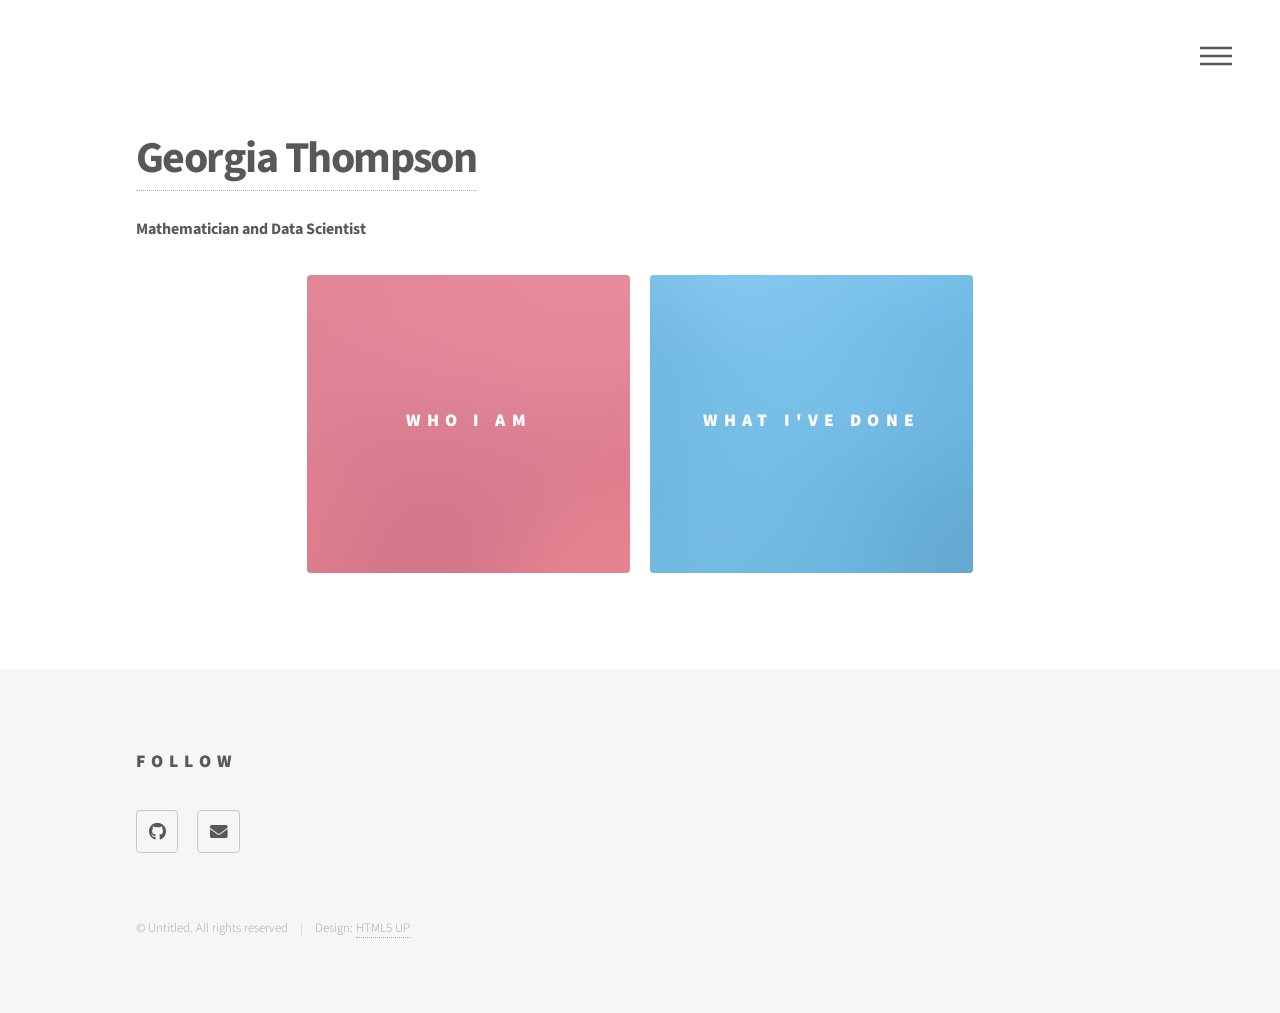
<file: index.html>
<!DOCTYPE HTML>
<!--
	Phantom by HTML5 UP
	html5up.net | @ajlkn
	Free for personal and commercial use under the CCA 3.0 license (html5up.net/license)
-->
<html>
	<head>
		<title>Georgia Thompson</title>
		<meta charset="utf-8" />
		<meta name="viewport" content="width=device-width, initial-scale=1, user-scalable=no" />
		<link rel="stylesheet" href="assets/css/main.css" />
		<noscript><link rel="stylesheet" href="assets/css/noscript.css" /></noscript>
	</head>
	<body class="is-preload">
		<!-- Wrapper -->
			<div id="wrapper">

				<!-- Header -->
					<header id="header">
						<div class="inner">
							<!-- Nav -->
								<nav>
									<ul>
										<li><a href="#menu">Menu</a></li>
									</ul>
								</nav>

						</div>
					</header>

				<!-- Menu -->
					<nav id="menu">
						<h2>Menu</h2>
						<ul>
							<li><a href="index.html">Home</a></li>
							<li><a href="aboutme.html">About Me</a></li>
							<li><a href="projects.html">Projects</a></li>
							<!--<li><a href="generic.html">Methods</a></li>-->
							<!--<li><a href="elements.html">What I can do</a></li>-->
						</ul>
					</nav>

				<!-- Main -->
					<div id="main">
						<div class="inner">
							<header>
								<h1><a href="aboutme.html" class="logo">Georgia Thompson</a></h1>
								<p style="font-weight: bold;">Mathematician and Data Scientist</p>
							</header>
							<section class="tiles">
								<article class="style1">
									<span class="image">
										<img src="images/pic01.jpg" alt="" />
									</span>
									<a href="aboutme.html">
										<h2>Who I am</h2>
										<div class="content">
											<p>A little bit about myself.</p>
										</div>
									</a>
								</article>
								<article class="style2">
									<span class="image">
										<img src="images/pic02.jpg" alt="" />
									</span>
									<a href="projects.html">
										<h2>What I've Done</h2>
										<div class="content">
											<p>See the work that I have already done.</p>
										</div>
									</a>
								</article>
								<!--
								<article class="style3">
									<span class="image">
										<img src="images/pic03.jpg" alt="" />
									</span>
									<a href="hireme.html">
										<h2>What We'll Do</h2>
										<div class="content">
											<p>Allow me to tell you what I can do for your business.</p>
										</div>
									</a>
								</article>-->
								<!--
								<article class="style4">
									<span class="image">
										<img src="images/pic04.jpg" alt="" />
									</span>
									<a href="generic.html">
										<h2>Tempus</h2>
										<div class="content">
											<p>Sed nisl arcu euismod sit amet nisi lorem etiam dolor veroeros et feugiat.</p>
										</div>
									</a>
								</article>
								<article class="style5">
									<span class="image">
										<img src="images/pic05.jpg" alt="" />
									</span>
									<a href="generic.html">
										<h2>Aliquam</h2>
										<div class="content">
											<p>Sed nisl arcu euismod sit amet nisi lorem etiam dolor veroeros et feugiat.</p>
										</div>
									</a>
								</article>
								<article class="style6">
									<span class="image">
										<img src="images/pic06.jpg" alt="" />
									</span>
									<a href="generic.html">
										<h2>Veroeros</h2>
										<div class="content">
											<p>Sed nisl arcu euismod sit amet nisi lorem etiam dolor veroeros et feugiat.</p>
										</div>
									</a>
								</article>
								<article class="style2">
									<span class="image">
										<img src="images/pic07.jpg" alt="" />
									</span>
									<a href="generic.html">
										<h2>Ipsum</h2>
										<div class="content">
											<p>Sed nisl arcu euismod sit amet nisi lorem etiam dolor veroeros et feugiat.</p>
										</div>
									</a>
								</article>
								<article class="style3">
									<span class="image">
										<img src="images/pic08.jpg" alt="" />
									</span>
									<a href="generic.html">
										<h2>Dolor</h2>
										<div class="content">
											<p>Sed nisl arcu euismod sit amet nisi lorem etiam dolor veroeros et feugiat.</p>
										</div>
									</a>
								</article>
								<article class="style1">
									<span class="image">
										<img src="images/pic09.jpg" alt="" />
									</span>
									<a href="generic.html">
										<h2>Nullam</h2>
										<div class="content">
											<p>Sed nisl arcu euismod sit amet nisi lorem etiam dolor veroeros et feugiat.</p>
										</div>
									</a>
								</article>
								<article class="style5">
									<span class="image">
										<img src="images/pic10.jpg" alt="" />
									</span>
									<a href="generic.html">
										<h2>Ultricies</h2>
										<div class="content">
											<p>Sed nisl arcu euismod sit amet nisi lorem etiam dolor veroeros et feugiat.</p>
										</div>
									</a>
								</article>
								<article class="style6">
									<span class="image">
										<img src="images/pic11.jpg" alt="" />
									</span>
									<a href="generic.html">
										<h2>Dictum</h2>
										<div class="content">
											<p>Sed nisl arcu euismod sit amet nisi lorem etiam dolor veroeros et feugiat.</p>
										</div>
									</a>
								</article>
								<article class="style4">
									<span class="image">
										<img src="images/pic12.jpg" alt="" />
									</span>
									<a href="generic.html">
										<h2>Pretium</h2>
										<div class="content">
											<p>Sed nisl arcu euismod sit amet nisi lorem etiam dolor veroeros et feugiat.</p>
										</div>
									</a>
								</article>
								-->
							</section>
						</div>
					</div>

				<!-- Footer -->
					<footer id="footer">
						<div class="inner">
						<!--
							<section>
								<h2>Get in touch</h2>
								<form method="post" action="#">
									<div class="fields">
										<div class="field half">
											<input type="text" name="name" id="name" placeholder="Name" />
										</div>
										<div class="field half">
											<input type="email" name="email" id="email" placeholder="Email" />
										</div>
										<div class="field">
											<textarea name="message" id="message" placeholder="Message"></textarea>
										</div>
									</div>
									<ul class="actions">
										<li><input type="submit" value="Send" class="primary" /></li>
									</ul>
								</form>
							</section>
							-->
							<section>
								<h2>Follow</h2>
								<ul class="icons">
								<!--
									<li><a href="#" class="icon brands style2 fa-twitter"><span class="label">Twitter</span></a></li>
									<li><a href="#" class="icon brands style2 fa-facebook-f"><span class="label">Facebook</span></a></li>
									<li><a href="#" class="icon brands style2 fa-instagram"><span class="label">Instagram</span></a></li>
									<li><a href="#" class="icon brands style2 fa-dribbble"><span class="label">Dribbble</span></a></li>
								-->
									<li><a href="https://github.com/georgia-thompson" class="icon brands style2 fa-github"><span class="label">GitHub</span></a></li>
									<!--
									<li><a href="#" class="icon brands style2 fa-500px"><span class="label">500px</span></a></li>
									<li><a href="#" class="icon solid style2 fa-phone"><span class="label">Phone</span></a></li>
								-->
									<li><a href="mailto:georgia.vergos@gmail.com" class="icon solid style2 fa-envelope"><span class="label">Email</span></a></li>
								</ul>
							</section>
							<ul class="copyright">
								<li>&copy; Untitled. All rights reserved</li><li>Design: <a href="http://html5up.net">HTML5 UP</a></li>
							</ul>
						</div>
					</footer>

			</div>

		<!-- Scripts -->
			<script src="assets/js/jquery.min.js"></script>
			<script src="assets/js/browser.min.js"></script>
			<script src="assets/js/breakpoints.min.js"></script>
			<script src="assets/js/util.js"></script>
			<script src="assets/js/main.js"></script>

	</body>
</html>
</file>
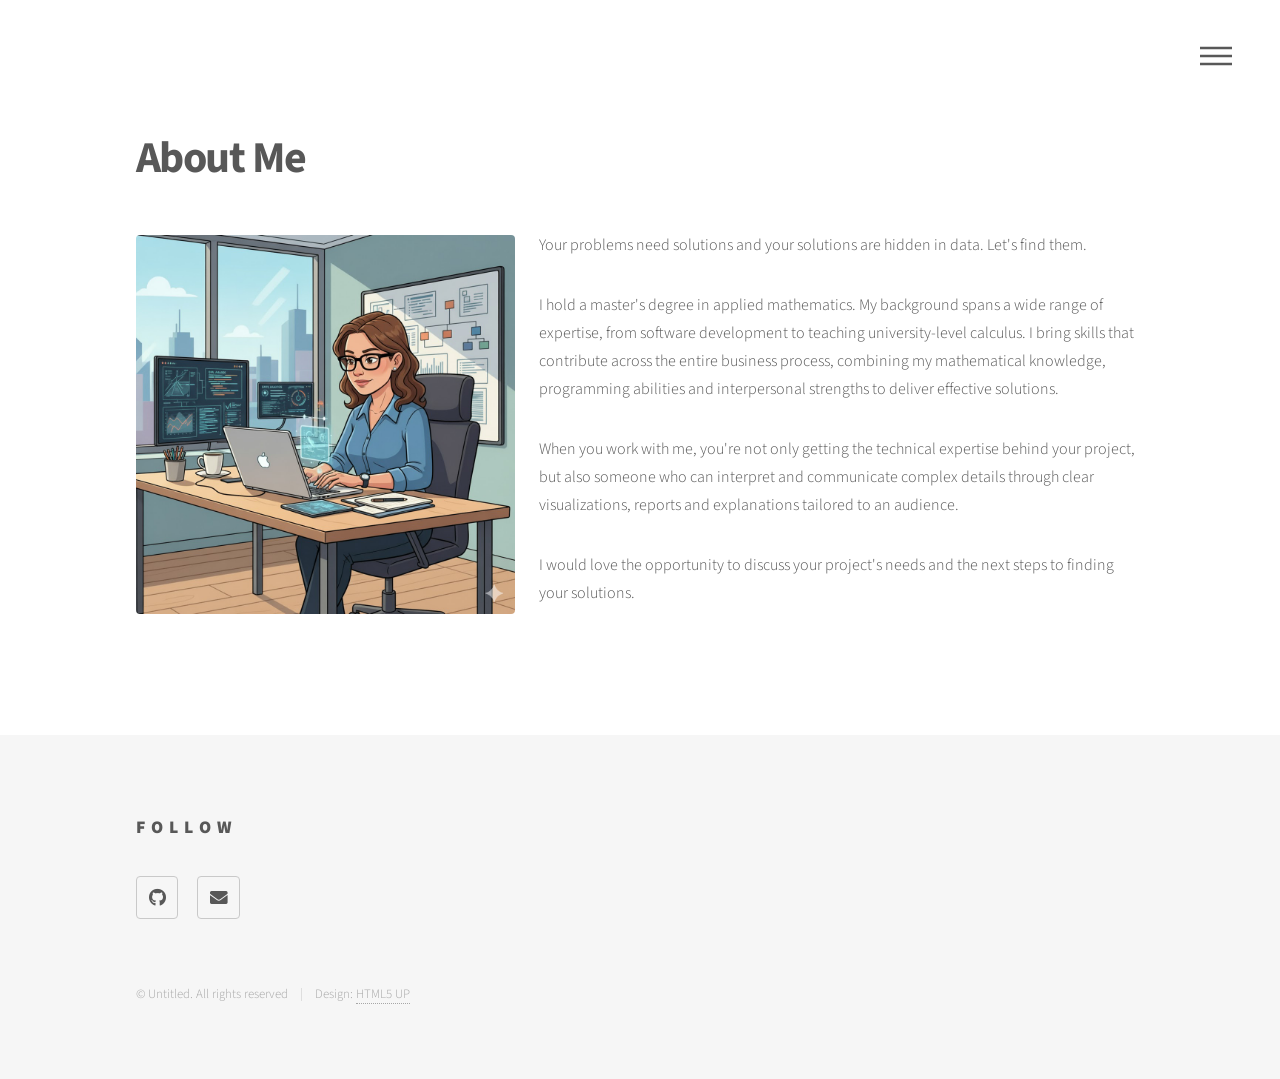
<file: aboutme.html>
<!DOCTYPE HTML>
<!--
	Phantom by HTML5 UP
	html5up.net | @ajlkn
	Free for personal and commercial use under the CCA 3.0 license (html5up.net/license)
-->
<html>
	<head>
		<title>About Me</title>
		<meta charset="utf-8" />
		<meta name="viewport" content="width=device-width, initial-scale=1, user-scalable=no" />
		<link rel="stylesheet" href="assets/css/main.css" />
		<noscript><link rel="stylesheet" href="assets/css/noscript.css" /></noscript>
	</head>
	<body class="is-preload">
		<!-- Wrapper -->
			<div id="wrapper">

				<!-- Header -->
					<header id="header">
						<div class="inner">
							<!-- Nav -->
								<nav>
									<ul>
										<li><a href="#menu">Menu</a></li>
									</ul>
								</nav>

						</div>
					</header>

				<!-- Menu -->
					<nav id="menu">
						<h2>Menu</h2>
						<ul>
							<li><a href="index.html">Home</a></li>
							<li><a href="aboutme.html">About Me</a></li>
							<li><a href="projects.html">Projects</a></li>
							<!--<li><a href="generic.html">Methods</a></li>-->
							<!--<li><a href="elements.html">What I can do</a></li>-->
						</ul>
					</nav>

				<!-- Main -->
					<div id="main">
						<div class="inner">
							<h1>About Me</h1>
							<span class="image left"><img src="images/about_me.jpg" alt="" /></span>
							<p>Your problems need solutions and your solutions are hidden in data. Let's find them.<p>
							<p>
							I hold a master's degree in applied mathematics. My background spans 
							a wide range of expertise, from software development to 
							teaching university-level calculus. I bring skills that contribute 
							across the entire business process, combining my 
							mathematical knowledge, programming abilities and interpersonal strengths 
							to deliver effective solutions. 
							</p>
							<p>
							When you work with me, you're not only getting the technical expertise 
							behind your project, but also someone who can interpret and communicate 
							complex details through clear visualizations, reports and explanations tailored 
							to an audience. 
							</p>
							<p>I would love the opportunity to discuss your project's needs 
							and the next steps to finding your solutions.</p> 
						</div>
					</div>
				<!-- Footer -->
					<footer id="footer">
						<div class="inner">
						<!--
							<section>
								<h2>Get in touch</h2>
								<form method="post" action="#">
									<div class="fields">
										<div class="field half">
											<input type="text" name="name" id="name" placeholder="Name" />
										</div>
										<div class="field half">
											<input type="email" name="email" id="email" placeholder="Email" />
										</div>
										<div class="field">
											<textarea name="message" id="message" placeholder="Message"></textarea>
										</div>
									</div>
									<ul class="actions">
										<li><input type="submit" value="Send" class="primary" /></li>
									</ul>
								</form>
							</section>
							-->
							<section>
								<h2>Follow</h2>
								<ul class="icons">
								<!--
									<li><a href="#" class="icon brands style2 fa-twitter"><span class="label">Twitter</span></a></li>
									<li><a href="#" class="icon brands style2 fa-facebook-f"><span class="label">Facebook</span></a></li>
									<li><a href="#" class="icon brands style2 fa-instagram"><span class="label">Instagram</span></a></li>
									<li><a href="#" class="icon brands style2 fa-dribbble"><span class="label">Dribbble</span></a></li>
								-->
									<li><a href="https://github.com/georgia-thompson" class="icon brands style2 fa-github"><span class="label">GitHub</span></a></li>
									<!--
									<li><a href="#" class="icon brands style2 fa-500px"><span class="label">500px</span></a></li>
									<li><a href="#" class="icon solid style2 fa-phone"><span class="label">Phone</span></a></li>
								-->
									<li><a href="mailto:georgia.vergos@gmail.com" class="icon solid style2 fa-envelope"><span class="label">Email</span></a></li>
								</ul>
							</section>
							<ul class="copyright">
								<li>&copy; Untitled. All rights reserved</li><li>Design: <a href="http://html5up.net">HTML5 UP</a></li>
							</ul>
						</div>
					</footer>

			</div>


		<!-- Scripts -->
			<script src="assets/js/jquery.min.js"></script>
			<script src="assets/js/browser.min.js"></script>
			<script src="assets/js/breakpoints.min.js"></script>
			<script src="assets/js/util.js"></script>
			<script src="assets/js/main.js"></script>

	</body>
</html>
</file>
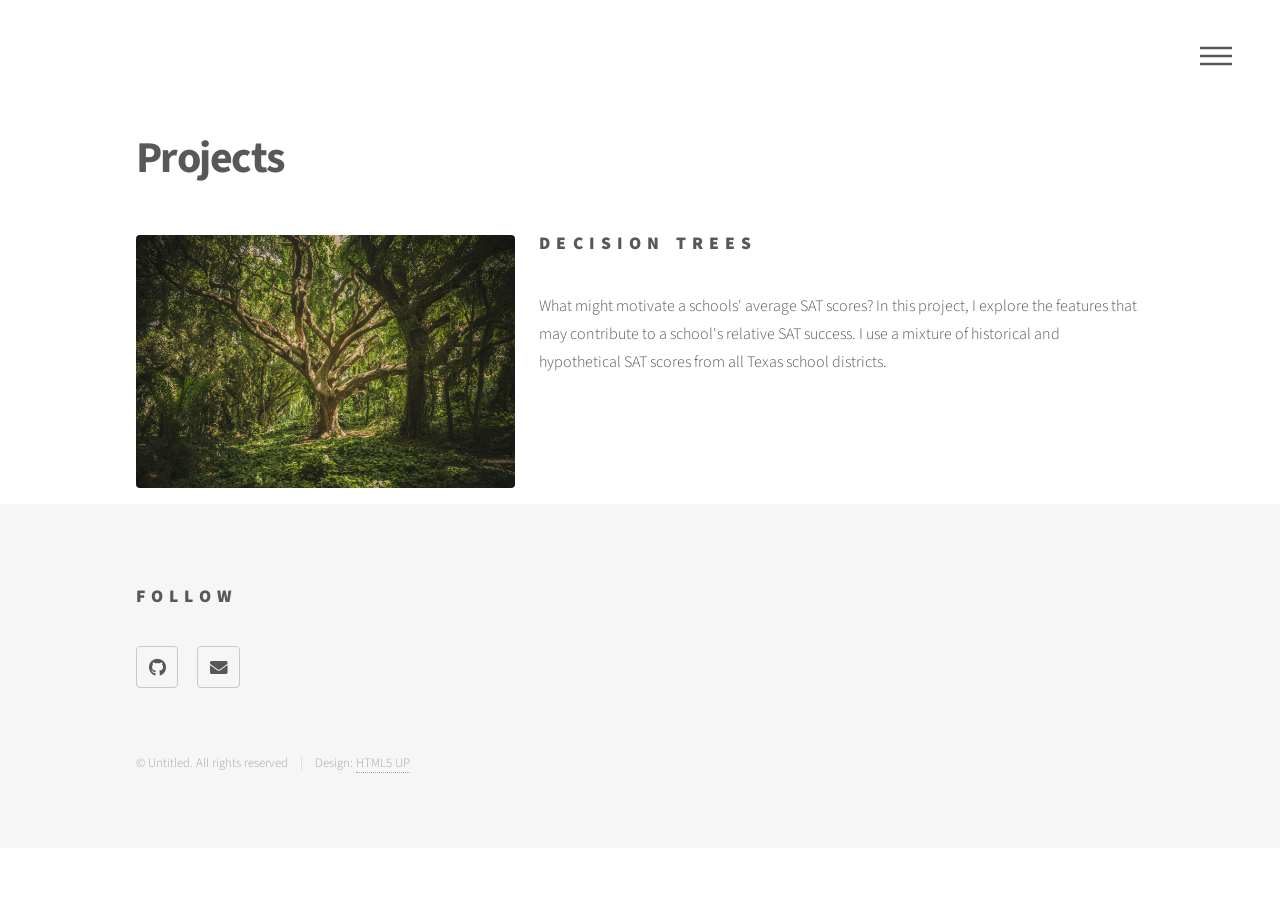
<file: decision_trees_texas_schools.html>
<!DOCTYPE HTML>
<!--
	Phantom by HTML5 UP
	html5up.net | @ajlkn
	Free for personal and commercial use under the CCA 3.0 license (html5up.net/license)
-->
<html>
	<head>
		<title>Decision Trees - Texas Schools</title>
		<meta charset="utf-8" />
		<meta name="viewport" content="width=device-width, initial-scale=1, user-scalable=no" />
		<link rel="stylesheet" href="assets/css/main.css" />
		<noscript><link rel="stylesheet" href="assets/css/noscript.css" /></noscript>
	</head>
	<body class="is-preload">
		<!-- Wrapper -->
			<div id="wrapper">

				<!-- Header -->
					<header id="header">
						<div class="inner">

							<!-- Logo -->
							<!-- Nav -->
								<nav>
									<ul>
										<li><a href="#menu">Menu</a></li>
									</ul>
								</nav>

						</div>
					</header>

				<!-- Menu -->
					<nav id="menu">
						<h2>Menu</h2>
						<ul>
							<li><a href="index.html">Home</a></li>
							<li><a href="generic.html">About Me</a></li>
							<li><a href="projects.html">Projects</a></li>
							<li><a href="generic.html">Methods</a></li>
							<li><a href="elements.html">What I can do</a></li>
						</ul>
					</nav>

				<!-- Main -->
					<div id="main">
						<div class="inner">
							<h1>Projects</h1>
							 <div class="projects">
							 <a href="#">    	
    					    	<p><span class="image left">
    					    	<img src="images/LargeTree.jpg" alt="Large Tree" />
    					    	</span>
        						<h2>Decision Trees</h2>
        						<div class="content">
        							<p>What might motivate a schools' average SAT scores? 
        							In this project, I explore the features that may contribute 
        							to a school's relative SAT success. I use a mixture of historical 
        							and hypothetical SAT scores from all Texas school districts. </p>
        						</div>
        						</a>
					    	</div>
						</div>
					</div>
							
							

				<!-- Footer -->
					<footer id="footer">
						<div class="inner">
						<!--
							<section>
								<h2>Get in touch</h2>
								<form method="post" action="#">
									<div class="fields">
										<div class="field half">
											<input type="text" name="name" id="name" placeholder="Name" />
										</div>
										<div class="field half">
											<input type="email" name="email" id="email" placeholder="Email" />
										</div>
										<div class="field">
											<textarea name="message" id="message" placeholder="Message"></textarea>
										</div>
									</div>
									<ul class="actions">
										<li><input type="submit" value="Send" class="primary" /></li>
									</ul>
								</form>
							</section>
							-->
							<section>
								<h2>Follow</h2>
								<ul class="icons">
								<!--
									<li><a href="#" class="icon brands style2 fa-twitter"><span class="label">Twitter</span></a></li>
									<li><a href="#" class="icon brands style2 fa-facebook-f"><span class="label">Facebook</span></a></li>
									<li><a href="#" class="icon brands style2 fa-instagram"><span class="label">Instagram</span></a></li>
									<li><a href="#" class="icon brands style2 fa-dribbble"><span class="label">Dribbble</span></a></li>
								-->
									<li><a href="#" class="icon brands style2 fa-github"><span class="label">GitHub</span></a></li>
									<!--
									<li><a href="#" class="icon brands style2 fa-500px"><span class="label">500px</span></a></li>
									<li><a href="#" class="icon solid style2 fa-phone"><span class="label">Phone</span></a></li>
								-->
									<li><a href="mailto:georgia.vergos@gmail.com" class="icon solid style2 fa-envelope"><span class="label">Email</span></a></li>
								</ul>
							</section>
							<ul class="copyright">
								<li>&copy; Untitled. All rights reserved</li><li>Design: <a href="http://html5up.net">HTML5 UP</a></li>
							</ul>
						</div>
					</footer>

			</div>

		<!-- Scripts -->
			<script src="assets/js/jquery.min.js"></script>
			<script src="assets/js/browser.min.js"></script>
			<script src="assets/js/breakpoints.min.js"></script>
			<script src="assets/js/util.js"></script>
			<script src="assets/js/main.js"></script>

	</body>
</html>
</file>
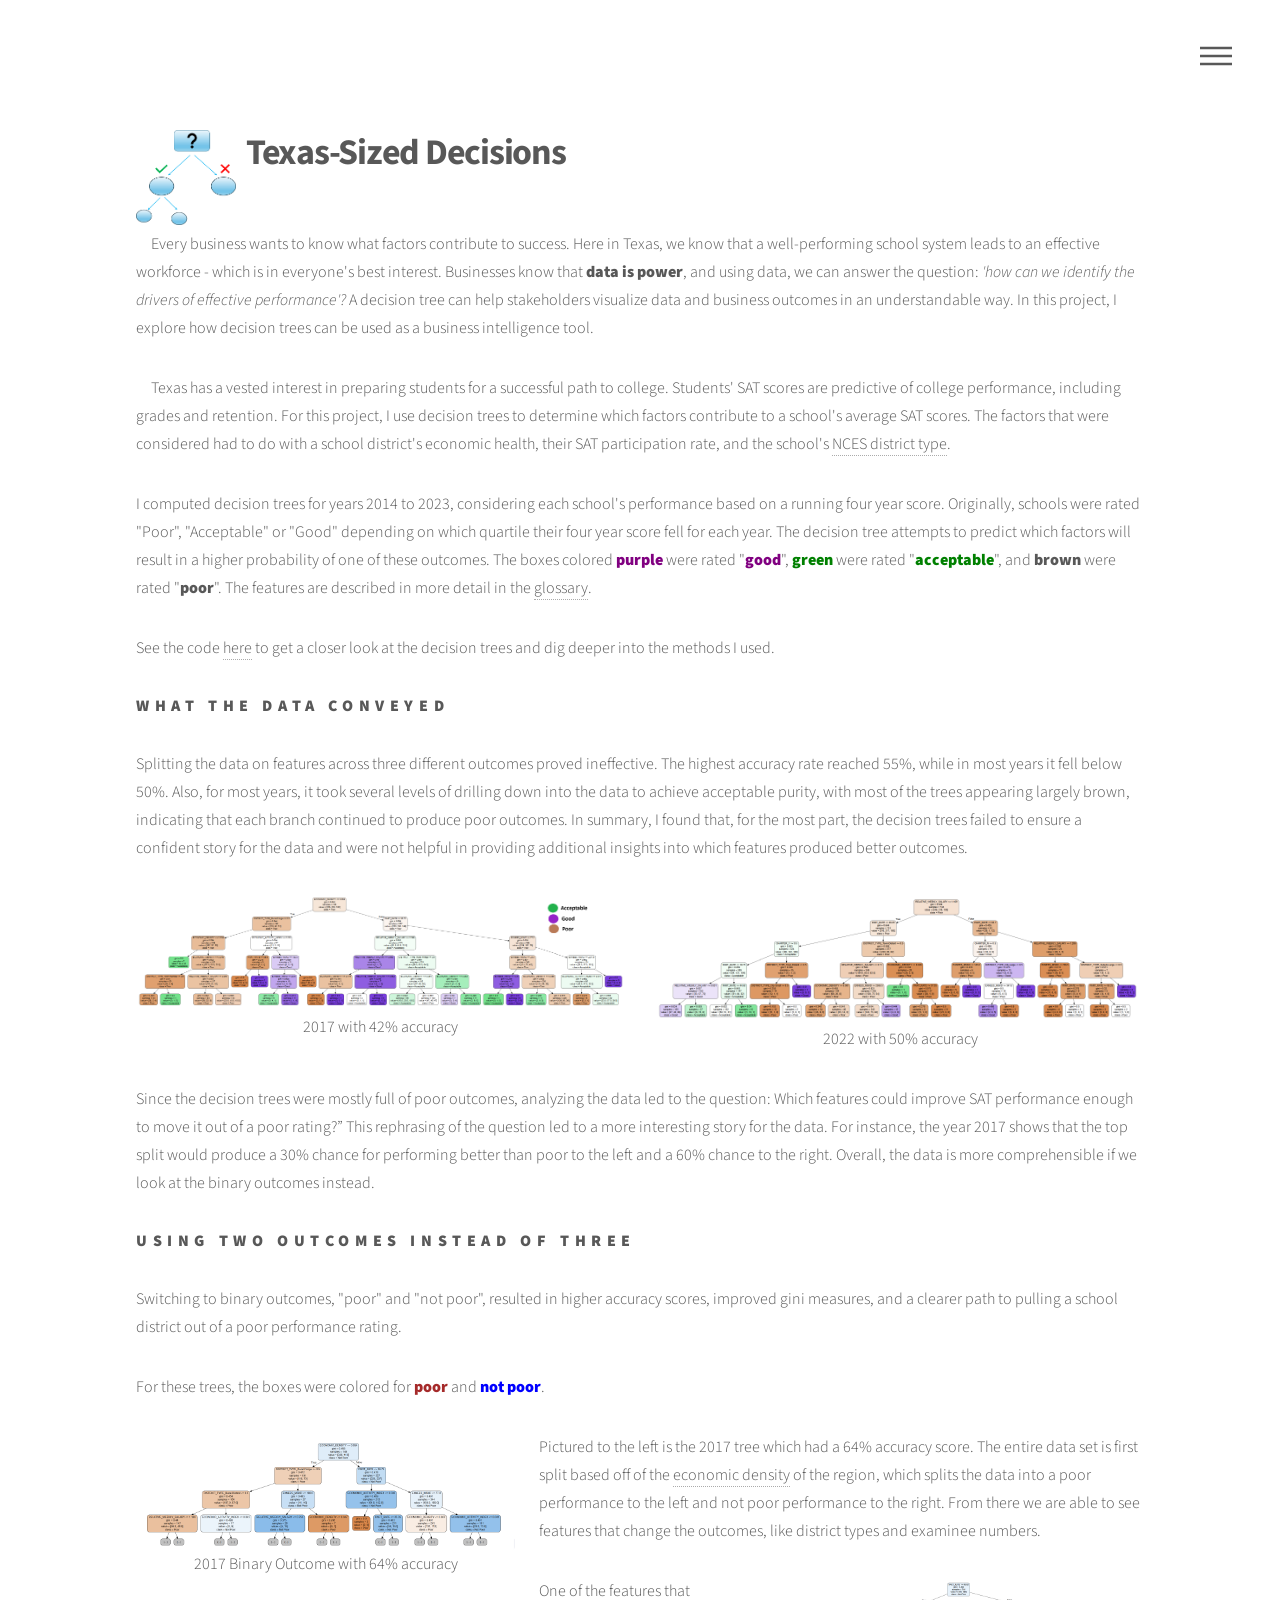
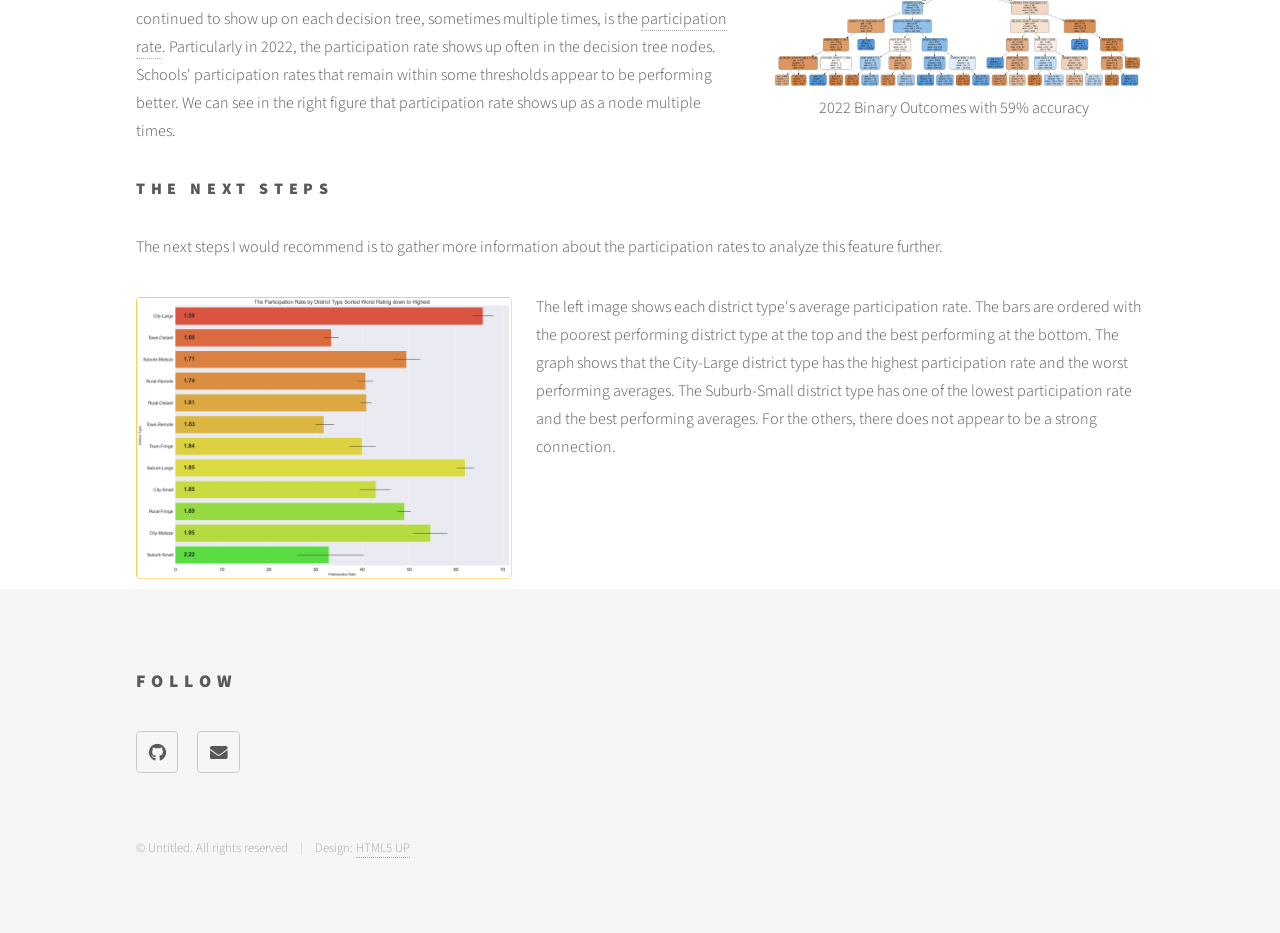
<file: DecisionTrees.html>
<!DOCTYPE HTML>
<!--
	Phantom by HTML5 UP
	html5up.net | @ajlkn
	Free for personal and commercial use under the CCA 3.0 license (html5up.net/license)
-->
<html>
	<head>
		<title>Decision Trees - Texas Schools</title>
		<meta charset="utf-8" />
		<meta name="viewport" content="width=device-width, initial-scale=1, user-scalable=no" />
		<link rel="stylesheet" href="assets/css/main.css" />
		<noscript><link rel="stylesheet" href="assets/css/noscript.css" /></noscript>
	</head>
	<body class="is-preload">
		<!-- Wrapper -->
			<div id="wrapper">

				<!-- Header -->
					<header id="header">
						<div class="inner">

							<!-- Logo -->
							<!-- Nav -->
								<nav>
									<ul>
										<li><a href="#menu">Menu</a></li>
									</ul>
								</nav>

						</div>
					</header>

				<!-- Menu -->
					<nav id="menu">
						<h2>Menu</h2>
						<ul>
							<li><a href="index.html">Home</a></li>
							<li><a href="aboutme.html">About Me</a></li>
							<li><a href="projects.html">Projects</a></li>
							<!--<li><a href="generic.html">Methods</a></li>-->
							<!--<li><a href="elements.html">What I can do</a></li>-->
						</ul>
					</nav>

				<!-- Main -->
					<div id="main">
						<div class="inner">
    						<div class="page_intros">
							<img src="images/decisiontree.png" /><h1>Texas-Sized Decisions</h1>
							</div>
							
							<div class="projects_desc">
    							<p>Every business wants to know what factors contribute to success. 
    							Here in Texas, we know that a well-performing school system leads to an effective 
    							workforce - which is in everyone's best interest. Businesses know that 
    							<b>data is power</b>, and using data, we can answer the question:
    							<span style="font-style:italic;">'how can we identify 
    							the drivers of effective performance'?</span> A decision tree can 
    							help stakeholders visualize data and business outcomes in an understandable 
    							way. In this project, I explore how <span style="text-weight:bold;">decision trees</span> 
    							can be used as a business intelligence tool.  </p> 
    							
    							<!--Explain the context of the school SAT problem in business language -->
                            	<p>Texas has a vested interest in preparing students for a successful 
                            	path to college. Students' SAT scores are predictive of college performance, 
                            	including grades and retention. For this project, I use decision trees to determine 
                            	which factors contribute to a school's average SAT scores. 
                            	The factors that were considered had to do with a school district's 
                            	economic health, their SAT participation rate, and the school's 
                            	<a href="https://tea.texas.gov/reports-and-data/school-data/district-type-data-search/district-type-glossary-of-terms-2022-23#ncesdist">NCES district type</a>. </p>
                            
                            </div>
                            							

							<div>
							<!-- add visuals and descriptives here -->
							<p>I computed decision trees for years 2014 to 2023, considering 
							each school's performance based on a running four year score. Originally, schools were 
							rated "Poor", "Acceptable" or "Good" depending on which quartile their 
							four year score fell for each year. The decision tree attempts to predict which factors 
							will result in a higher probability of one of these outcomes. The boxes colored 
							<span style="color:purple;"><b>purple</b></span> were rated 
							"<span style='color:purple;'><b>good</b></span>", 
							<span style="color:green;"><b>green</b></span> were rated 
							"<span style="color:green;"><b>acceptable</b></span>", 
							and <span style="color;brown;"><b>brown</b></span> were rated 
							"<span style="color;brown;"><b>poor</b></span>". The features are described 
							in more detail in the <a href="glossary.html#TexasEd">glossary</a>. 
							</p>
							
							<p>See the code <a href="#">here</a> to get a closer look at the decision trees 
							and dig deeper into the methods I used.</p>
							
							<section>
            					<h3>What the data conveyed</h3>
            					
            					<p>
                                Splitting the data on features across three different outcomes proved ineffective. 
                                The highest accuracy rate reached 55%, while in most years it fell below 50%. 
                                Also, for most years, it took several levels of drilling down into the data to achieve 
                                acceptable purity, with most of the trees appearing largely brown, indicating that 
                                each branch continued to produce poor outcomes. In summary, I found that, for the 
                                most part, the decision trees failed to ensure a confident story for the data and 
                                were not helpful in providing additional insights into which features produced better 
                                outcomes. </p>
                                
    					<div class="box alt">
    						<div class="row gtr-uniform">
    							<div class="col-6"><span class="image fit">
    							<figure>
        							<img src="images/2017_dt.png" alt="2017 with 42% accuracy" />
        						<figcaption style="text-align:center;">2017 with 42% accuracy</figcaption>
        						</figure>	
        							</span>
        						</div>
    							<div class="col-6"><span class="image fit">
    							<figure>
        							<img src="images/2022_dt.png" alt="2022 with 50% accuracy" />
        						<figcaption style="text-align:center;">2022 with 50% accuracy</figcaption>
        						</figure>	
        							</span>
        						</div>
    						</div>
    					</div>
    					
    					<p>Since the decision trees were mostly full of poor outcomes, analyzing the data 
    					led to the question: Which features could improve SAT performance enough to move 
    					it out of a poor rating?” This rephrasing of the question led to a more interesting 
    					story for the data. For instance, the year 2017 shows that the top split would produce a 
    					30% chance for performing better than poor to the left and a 60% chance to the 
    					right. Overall, the data is more comprehensible if we look at the binary outcomes instead. </p>
    					
				</section>
				
				<section>
					<h3>Using two outcomes instead of three</h3>
					
				<p>Switching to binary outcomes, "poor" and "not poor", resulted 
				in higher accuracy scores, improved gini measures, and a clearer path 
				to pulling a school district out of a poor performance rating. </p>
				
				<p>For these trees, the boxes were colored for 
				<span style='color:brown;'><b>poor</b></span> and 
				<span style="color:blue;"><b>not poor</b></span>. 
				</p>
					
				<span class="image left" style="width:800px;height:auto;">
				<figure>
        				<img src="images/2017_binary_dt.png" alt="Binary Decision Tree" />
    				<figcaption style="text-align:center;">2017 Binary Outcome with 64% accuracy</figcaption>
    				</figure>
    				</span>
                   <div class="content">
        			<p>
        			Pictured to the left is the 2017 tree which had a 64% accuracy score. 
        			The entire data set is first split based off of the
        			<a href="glossary.html#eco_density"> economic density</a> of the 
        			region, which splits the data into a poor performance to the left 
        			and not poor performance to the right. From there we are 
        			able to see features that change the outcomes, like district 
        			types and examinee numbers.
        			</p>
        			
        			
        		</div>
            	
            	<span class="image right" style="width:800px;height:auto;">
            	<figure>
                    <img src="images/2022_binary_dt.png" alt="2022 with 59% accuracy" />
                    <figcaption style="text-align:center;">2022 Binary Outcomes with 59% accuracy</figcaption>
                    </figure>
                    </span>
                <div class="content">	
                
                <p>One of the features that continued to show up on each decision tree, 
                sometimes multiple times, is the <a href="glossary.html#part_rate">participation rate</a>.
                Particularly in 2022, the participation rate shows up often in the decision 
                tree nodes. Schools' participation rates that remain within some thresholds appear to 
                be performing better. We can see in the right figure 
                that participation rate shows up as a node multiple times. </p>
                </div>	
                </section>
                <section>
                <h3>The Next Steps</h3>
                    <p>The next steps I would recommend is to gather more 
                    information about the participation rates to analyze this 
                    feature further. </p>
                    
                    <span class="image left" style="width:400px;height:auto;">
                        <img src="images/district_type_part_rate.png" alt="District Types and Participation Rates" />
                        </span>
                        
                        <div class="content">
                        <p>The left image shows each district type's average participation rate. 
                        The bars are ordered with the poorest performing district type at the top 
                        and the best performing at the bottom. The graph shows that 
                        the City-Large district type has the highest participation rate and the 
                        worst performing averages. The Suburb-Small district type has one of the lowest 
                        participation rate and the best performing averages. For the others, there does 
                        not appear to be a strong connection.  </p>
                        </div>
				</section>
							
							</div>
						</div>
					</div>
			
				<!-- Footer -->
					<footer id="footer">
						<div class="inner">
						<!--
							<section>
								<h2>Get in touch</h2>
								<form method="post" action="#">
									<div class="fields">
										<div class="field half">
											<input type="text" name="name" id="name" placeholder="Name" />
										</div>
										<div class="field half">
											<input type="email" name="email" id="email" placeholder="Email" />
										</div>
										<div class="field">
											<textarea name="message" id="message" placeholder="Message"></textarea>
										</div>
									</div>
									<ul class="actions">
										<li><input type="submit" value="Send" class="primary" /></li>
									</ul>
								</form>
							</section>
							-->
							<section>
								<h2>Follow</h2>
								<ul class="icons">
								<!--
									<li><a href="#" class="icon brands style2 fa-twitter"><span class="label">Twitter</span></a></li>
									<li><a href="#" class="icon brands style2 fa-facebook-f"><span class="label">Facebook</span></a></li>
									<li><a href="#" class="icon brands style2 fa-instagram"><span class="label">Instagram</span></a></li>
									<li><a href="#" class="icon brands style2 fa-dribbble"><span class="label">Dribbble</span></a></li>
								-->
									<li><a href="https://github.com/georgia-thompson" class="icon brands style2 fa-github"><span class="label">GitHub</span></a></li>
									<!--
									<li><a href="#" class="icon brands style2 fa-500px"><span class="label">500px</span></a></li>
									<li><a href="#" class="icon solid style2 fa-phone"><span class="label">Phone</span></a></li>
								-->
									<li><a href="mailto:georgia.vergos@gmail.com" class="icon solid style2 fa-envelope"><span class="label">Email</span></a></li>
								</ul>
							</section>
							<ul class="copyright">
								<li>&copy; Untitled. All rights reserved</li><li>Design: <a href="http://html5up.net">HTML5 UP</a></li>
							</ul>
						</div>
					</footer>

			</div>

		<!-- Scripts -->
			<script src="assets/js/jquery.min.js"></script>
			<script src="assets/js/browser.min.js"></script>
			<script src="assets/js/breakpoints.min.js"></script>
			<script src="assets/js/util.js"></script>
			<script src="assets/js/main.js"></script>

	</body>
</html>
</file>
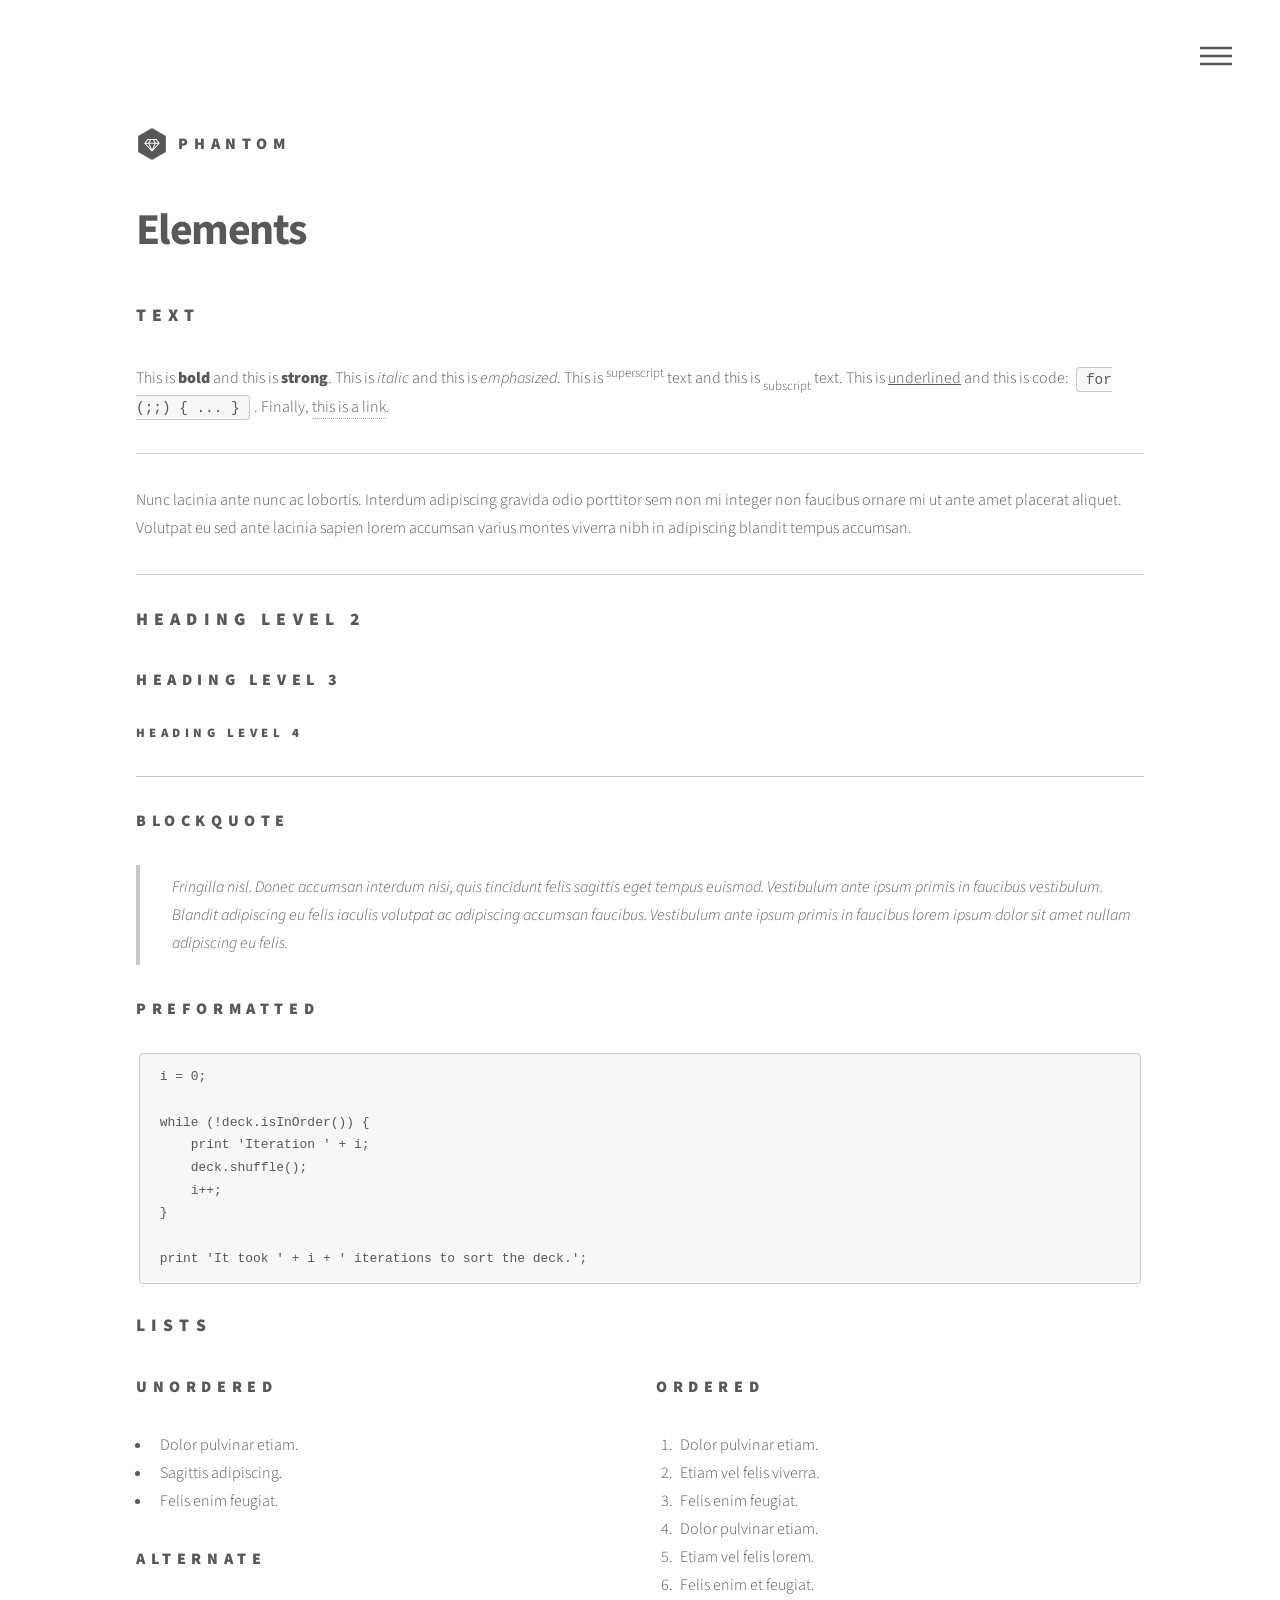
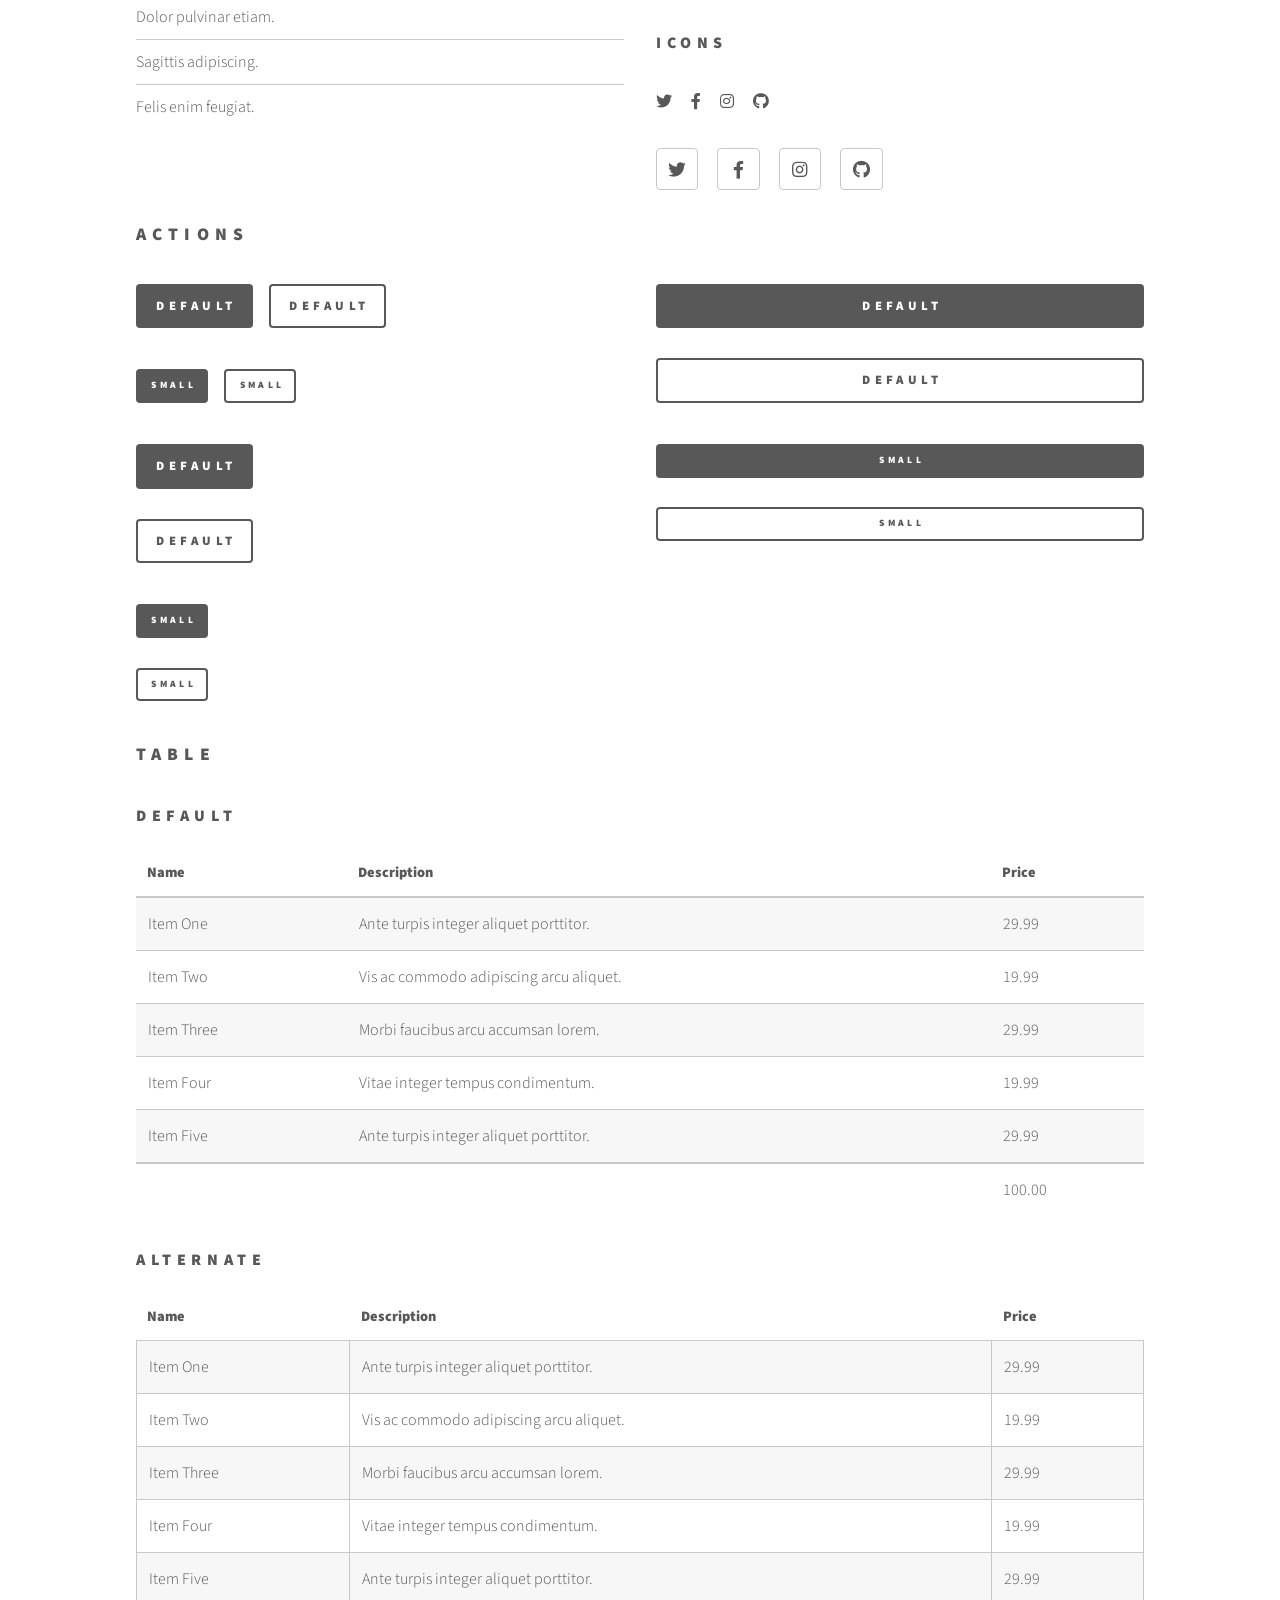
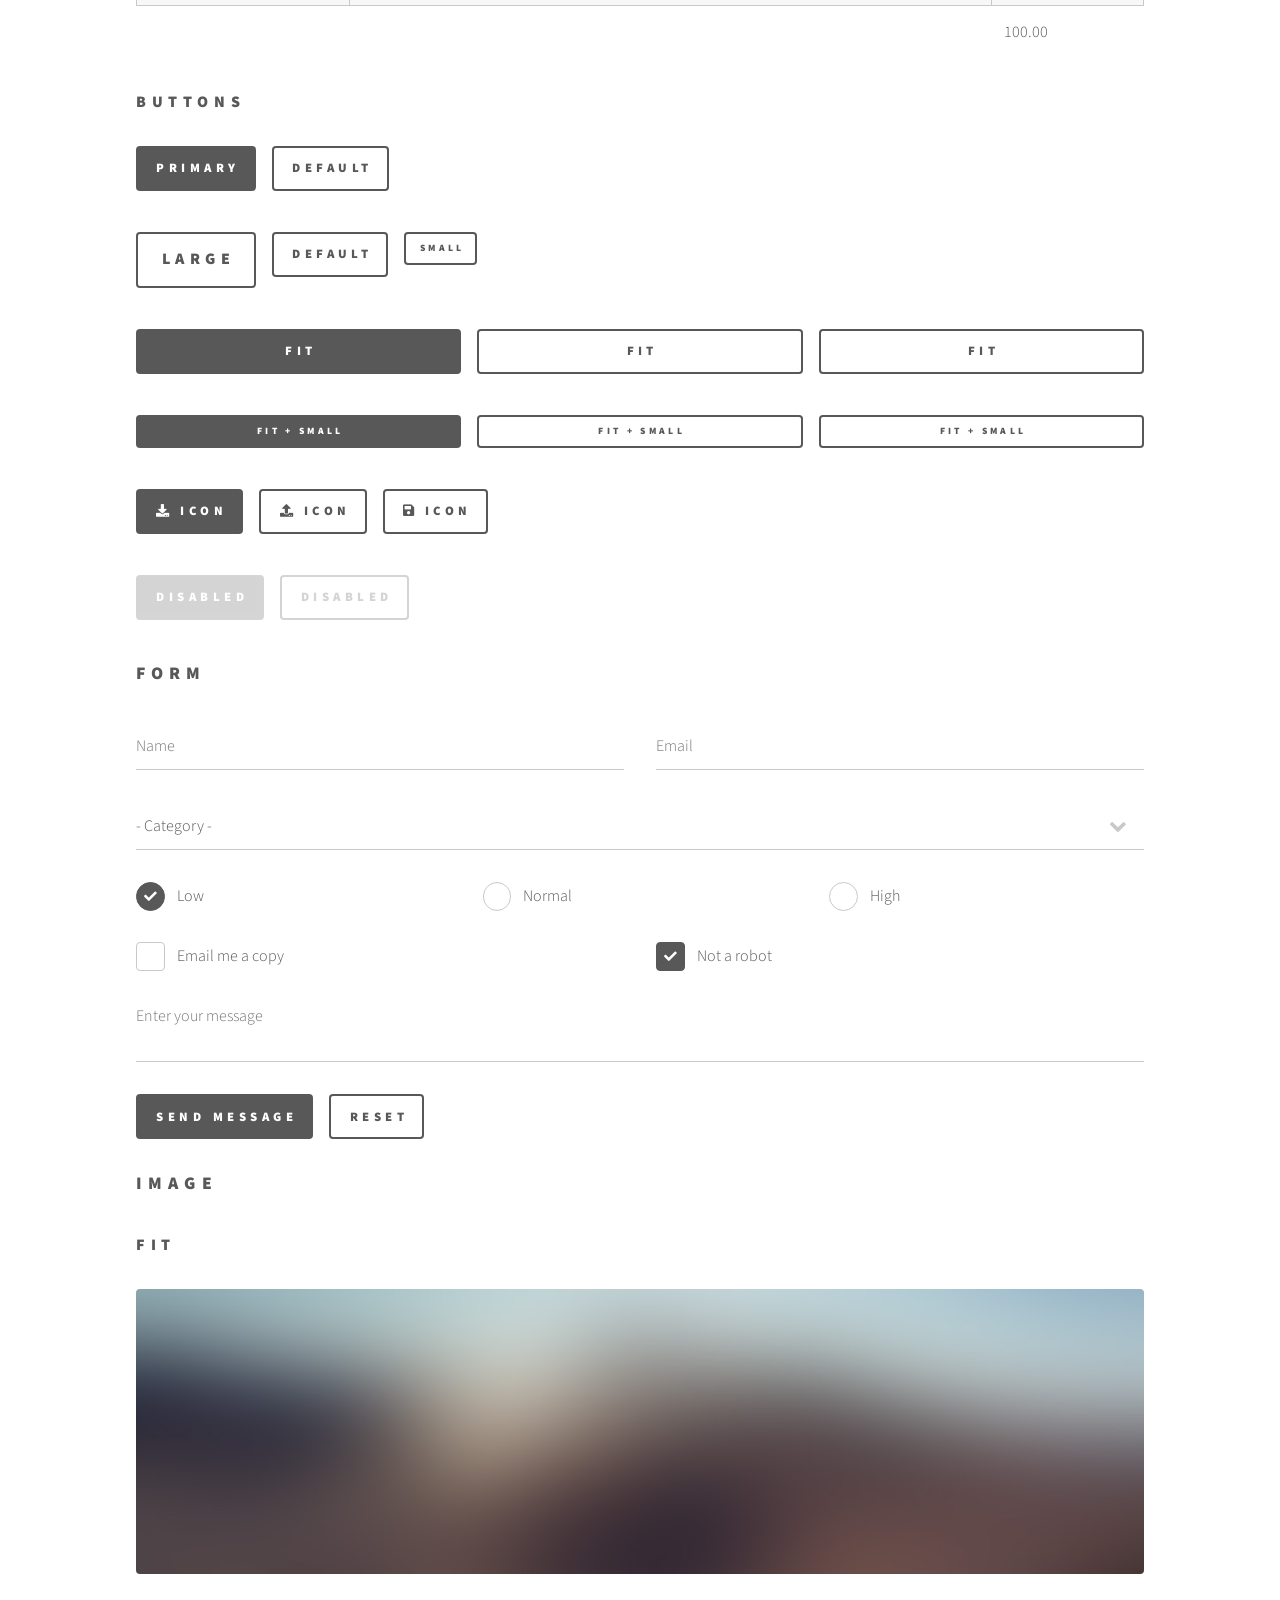
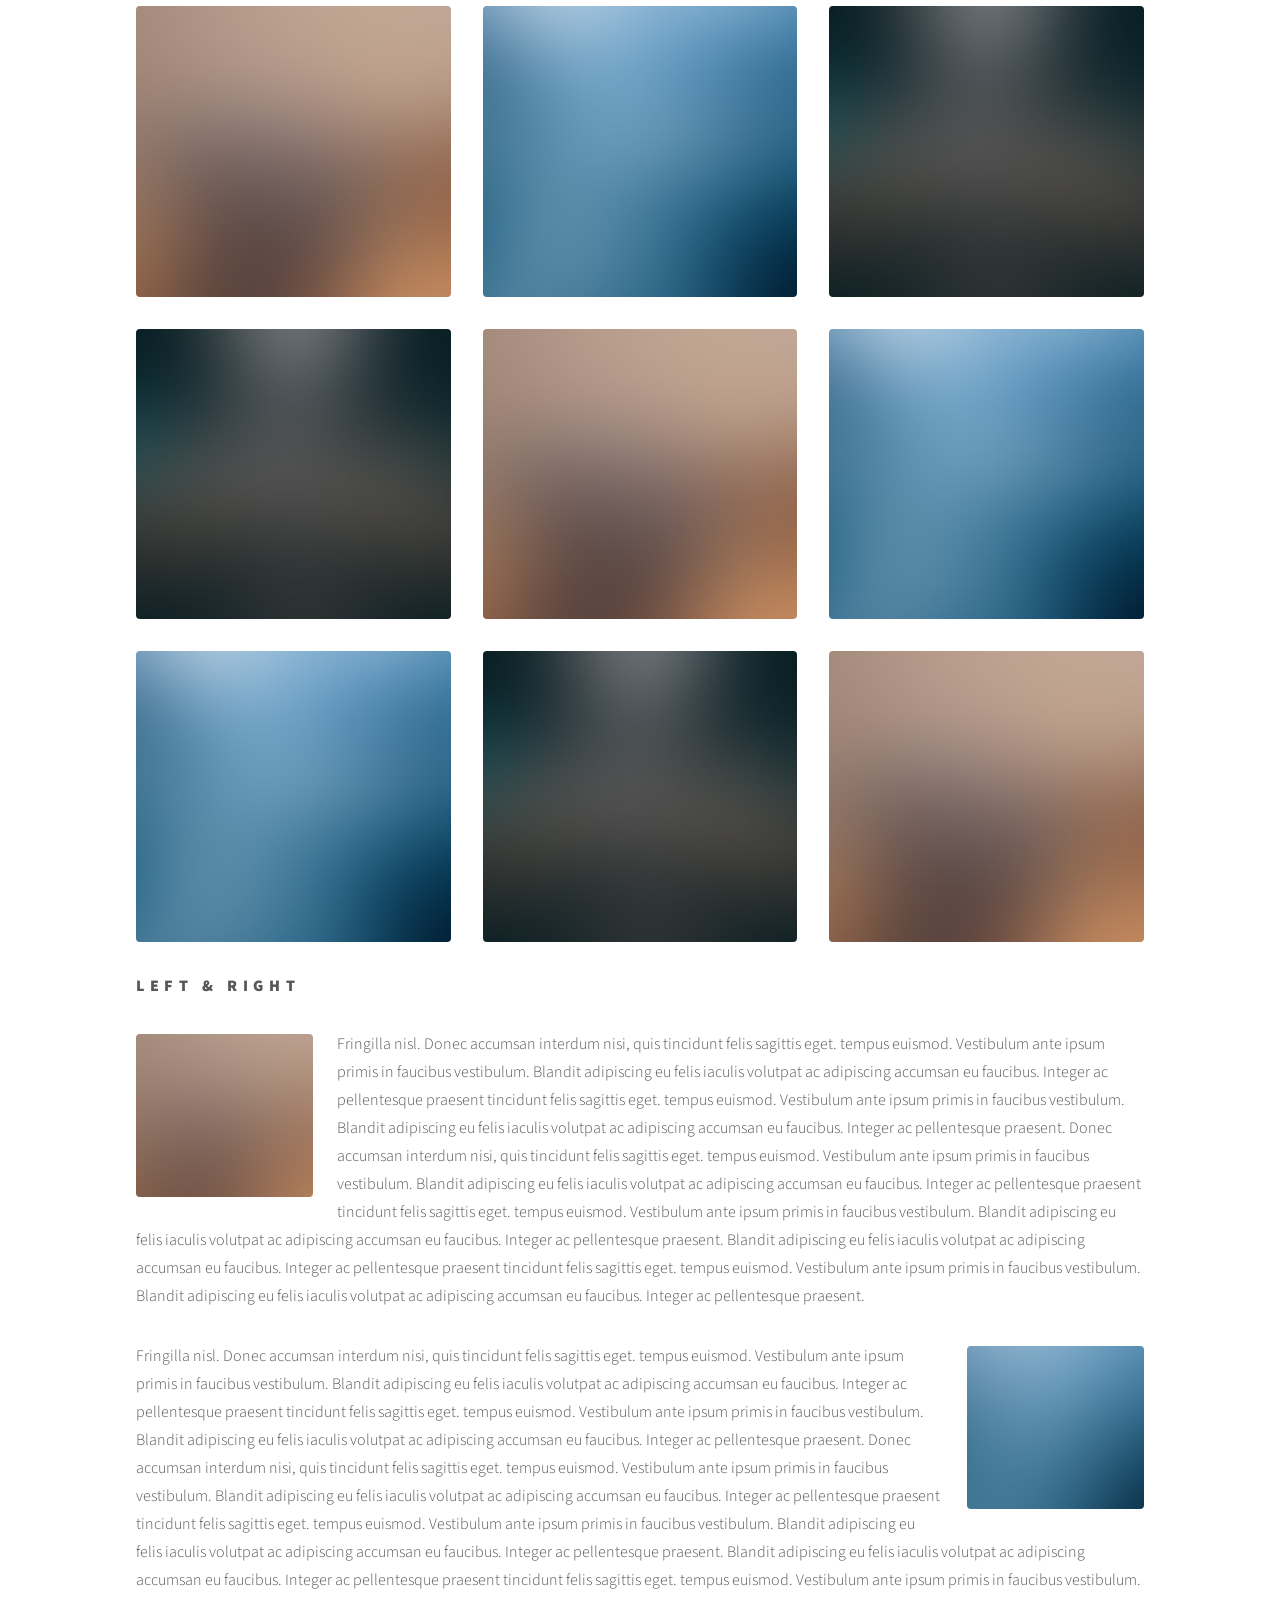
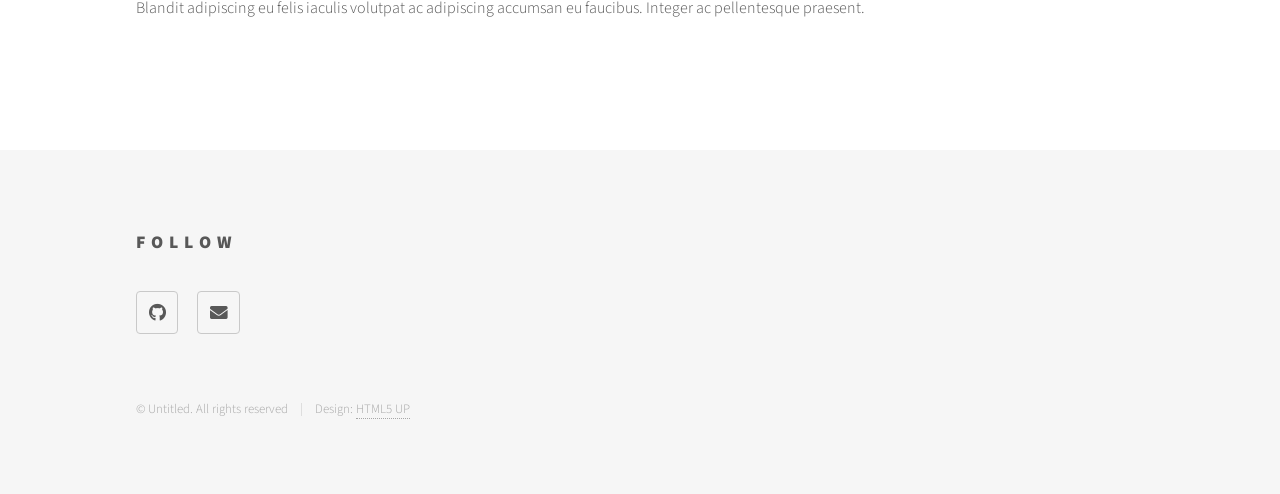
<file: elements.html>
<!DOCTYPE HTML>
<!--
	Phantom by HTML5 UP
	html5up.net | @ajlkn
	Free for personal and commercial use under the CCA 3.0 license (html5up.net/license)
-->
<html>
	<head>
		<title>Elements - Phantom by HTML5 UP</title>
		<meta charset="utf-8" />
		<meta name="viewport" content="width=device-width, initial-scale=1, user-scalable=no" />
		<link rel="stylesheet" href="assets/css/main.css" />
		<noscript><link rel="stylesheet" href="assets/css/noscript.css" /></noscript>
	</head>
	<body class="is-preload">
		<!-- Wrapper -->
			<div id="wrapper">

				<!-- Header -->
					<header id="header">
						<div class="inner">

							<!-- Logo -->
								<a href="index.html" class="logo">
									<span class="symbol"><img src="images/logo.svg" alt="" /></span><span class="title">Phantom</span>
								</a>

							<!-- Nav -->
								<nav>
									<ul>
										<li><a href="#menu">Menu</a></li>
									</ul>
								</nav>

						</div>
					</header>

				<!-- Menu -->
					<nav id="menu">
						<h2>Menu</h2>
						<ul>
							<li><a href="index.html">Home</a></li>
							<li><a href="generic.html">About Me</a></li>
							<li><a href="projects.html">Projects</a></li>
							<li><a href="generic.html">Methods</a></li>
							<li><a href="elements.html">What I can do</a></li>
						</ul>
					</nav>

				<!-- Main -->
					<div id="main">
						<div class="inner">
							<h1>Elements</h1>

							<!-- Text -->
								<section>
									<h2>Text</h2>
									<p>This is <b>bold</b> and this is <strong>strong</strong>. This is <i>italic</i> and this is <em>emphasized</em>.
									This is <sup>superscript</sup> text and this is <sub>subscript</sub> text.
									This is <u>underlined</u> and this is code: <code>for (;;) { ... }</code>. Finally, <a href="#">this is a link</a>.</p>
									<hr />
									<p>Nunc lacinia ante nunc ac lobortis. Interdum adipiscing gravida odio porttitor sem non mi integer non faucibus ornare mi ut ante amet placerat aliquet. Volutpat eu sed ante lacinia sapien lorem accumsan varius montes viverra nibh in adipiscing blandit tempus accumsan.</p>
									<hr />
									<h2>Heading Level 2</h2>
									<h3>Heading Level 3</h3>
									<h4>Heading Level 4</h4>
									<hr />
									<h3>Blockquote</h3>
									<blockquote>Fringilla nisl. Donec accumsan interdum nisi, quis tincidunt felis sagittis eget tempus euismod. Vestibulum ante ipsum primis in faucibus vestibulum. Blandit adipiscing eu felis iaculis volutpat ac adipiscing accumsan faucibus. Vestibulum ante ipsum primis in faucibus lorem ipsum dolor sit amet nullam adipiscing eu felis.</blockquote>
									<h3>Preformatted</h3>
									<pre><code>i = 0;

while (!deck.isInOrder()) {
    print 'Iteration ' + i;
    deck.shuffle();
    i++;
}

print 'It took ' + i + ' iterations to sort the deck.';</code></pre>
								</section>

							<!-- Lists -->
								<section>
									<h2>Lists</h2>
									<div class="row">
										<div class="col-6 col-12-medium">
											<h3>Unordered</h3>
											<ul>
												<li>Dolor pulvinar etiam.</li>
												<li>Sagittis adipiscing.</li>
												<li>Felis enim feugiat.</li>
											</ul>
											<h3>Alternate</h3>
											<ul class="alt">
												<li>Dolor pulvinar etiam.</li>
												<li>Sagittis adipiscing.</li>
												<li>Felis enim feugiat.</li>
											</ul>
										</div>
										<div class="col-6 col-12-medium">
											<h3>Ordered</h3>
											<ol>
												<li>Dolor pulvinar etiam.</li>
												<li>Etiam vel felis viverra.</li>
												<li>Felis enim feugiat.</li>
												<li>Dolor pulvinar etiam.</li>
												<li>Etiam vel felis lorem.</li>
												<li>Felis enim et feugiat.</li>
											</ol>
											<h3>Icons</h3>
											<ul class="icons">
												<li><a href="#" class="icon brands style1 fa-twitter"><span class="label">Twitter</span></a></li>
												<li><a href="#" class="icon brands style1 fa-facebook-f"><span class="label">Facebook</span></a></li>
												<li><a href="#" class="icon brands style1 fa-instagram"><span class="label">Instagram</span></a></li>
												<li><a href="#" class="icon brands style1 fa-github"><span class="label">Github</span></a></li>
											</ul>
											<ul class="icons">
												<li><a href="#" class="icon brands style2 fa-twitter"><span class="label">Twitter</span></a></li>
												<li><a href="#" class="icon brands style2 fa-facebook-f"><span class="label">Facebook</span></a></li>
												<li><a href="#" class="icon brands style2 fa-instagram"><span class="label">Instagram</span></a></li>
												<li><a href="#" class="icon brands style2 fa-github"><span class="label">Github</span></a></li>
											</ul>
										</div>
									</div>
									<h2>Actions</h2>
									<div class="row">
										<div class="col-6 col-12-medium">
											<ul class="actions">
												<li><a href="#" class="button primary">Default</a></li>
												<li><a href="#" class="button">Default</a></li>
											</ul>
											<ul class="actions small">
												<li><a href="#" class="button primary small">Small</a></li>
												<li><a href="#" class="button small">Small</a></li>
											</ul>
											<ul class="actions stacked">
												<li><a href="#" class="button primary">Default</a></li>
												<li><a href="#" class="button">Default</a></li>
											</ul>
											<ul class="actions stacked">
												<li><a href="#" class="button primary small">Small</a></li>
												<li><a href="#" class="button small">Small</a></li>
											</ul>
										</div>
										<div class="col-6 col-12-medium">
											<ul class="actions stacked">
												<li><a href="#" class="button primary fit">Default</a></li>
												<li><a href="#" class="button fit">Default</a></li>
											</ul>
											<ul class="actions stacked">
												<li><a href="#" class="button primary small fit">Small</a></li>
												<li><a href="#" class="button small fit">Small</a></li>
											</ul>
										</div>
									</div>
								</section>

							<!-- Table -->
								<section>
									<h2>Table</h2>
									<h3>Default</h3>
									<div class="table-wrapper">
										<table>
											<thead>
												<tr>
													<th>Name</th>
													<th>Description</th>
													<th>Price</th>
												</tr>
											</thead>
											<tbody>
												<tr>
													<td>Item One</td>
													<td>Ante turpis integer aliquet porttitor.</td>
													<td>29.99</td>
												</tr>
												<tr>
													<td>Item Two</td>
													<td>Vis ac commodo adipiscing arcu aliquet.</td>
													<td>19.99</td>
												</tr>
												<tr>
													<td>Item Three</td>
													<td> Morbi faucibus arcu accumsan lorem.</td>
													<td>29.99</td>
												</tr>
												<tr>
													<td>Item Four</td>
													<td>Vitae integer tempus condimentum.</td>
													<td>19.99</td>
												</tr>
												<tr>
													<td>Item Five</td>
													<td>Ante turpis integer aliquet porttitor.</td>
													<td>29.99</td>
												</tr>
											</tbody>
											<tfoot>
												<tr>
													<td colspan="2"></td>
													<td>100.00</td>
												</tr>
											</tfoot>
										</table>
									</div>

									<h3>Alternate</h3>
									<div class="table-wrapper">
										<table class="alt">
											<thead>
												<tr>
													<th>Name</th>
													<th>Description</th>
													<th>Price</th>
												</tr>
											</thead>
											<tbody>
												<tr>
													<td>Item One</td>
													<td>Ante turpis integer aliquet porttitor.</td>
													<td>29.99</td>
												</tr>
												<tr>
													<td>Item Two</td>
													<td>Vis ac commodo adipiscing arcu aliquet.</td>
													<td>19.99</td>
												</tr>
												<tr>
													<td>Item Three</td>
													<td> Morbi faucibus arcu accumsan lorem.</td>
													<td>29.99</td>
												</tr>
												<tr>
													<td>Item Four</td>
													<td>Vitae integer tempus condimentum.</td>
													<td>19.99</td>
												</tr>
												<tr>
													<td>Item Five</td>
													<td>Ante turpis integer aliquet porttitor.</td>
													<td>29.99</td>
												</tr>
											</tbody>
											<tfoot>
												<tr>
													<td colspan="2"></td>
													<td>100.00</td>
												</tr>
											</tfoot>
										</table>
									</div>
								</section>

							<!-- Buttons -->
								<section>
									<h3>Buttons</h3>
									<ul class="actions">
										<li><a href="#" class="button primary">Primary</a></li>
										<li><a href="#" class="button">Default</a></li>
									</ul>
									<ul class="actions">
										<li><a href="#" class="button large">Large</a></li>
										<li><a href="#" class="button">Default</a></li>
										<li><a href="#" class="button small">Small</a></li>
									</ul>
									<ul class="actions fit">
										<li><a href="#" class="button primary fit">Fit</a></li>
										<li><a href="#" class="button fit">Fit</a></li>
										<li><a href="#" class="button fit">Fit</a></li>
									</ul>
									<ul class="actions fit small">
										<li><a href="#" class="button primary fit small">Fit + Small</a></li>
										<li><a href="#" class="button fit small">Fit + Small</a></li>
										<li><a href="#" class="button fit small">Fit + Small</a></li>
									</ul>
									<ul class="actions">
										<li><a href="#" class="button primary icon solid fa-download">Icon</a></li>
										<li><a href="#" class="button icon solid fa-upload">Icon</a></li>
										<li><a href="#" class="button icon solid fa-save">Icon</a></li>
									</ul>
									<ul class="actions">
										<li><span class="button primary disabled">Disabled</span></li>
										<li><span class="button disabled">Disabled</span></li>
									</ul>
								</section>

							<!-- Form -->
								<section>
									<h2>Form</h2>
									<form method="post" action="#">
										<div class="row gtr-uniform">
											<div class="col-6 col-12-xsmall">
												<input type="text" name="demo-name" id="demo-name" value="" placeholder="Name" />
											</div>
											<div class="col-6 col-12-xsmall">
												<input type="email" name="demo-email" id="demo-email" value="" placeholder="Email" />
											</div>
											<div class="col-12">
												<select name="demo-category" id="demo-category">
													<option value="">- Category -</option>
													<option value="1">Manufacturing</option>
													<option value="1">Shipping</option>
													<option value="1">Administration</option>
													<option value="1">Human Resources</option>
												</select>
											</div>
											<div class="col-4 col-12-small">
												<input type="radio" id="demo-priority-low" name="demo-priority" checked>
												<label for="demo-priority-low">Low</label>
											</div>
											<div class="col-4 col-12-small">
												<input type="radio" id="demo-priority-normal" name="demo-priority">
												<label for="demo-priority-normal">Normal</label>
											</div>
											<div class="col-4 col-12-small">
												<input type="radio" id="demo-priority-high" name="demo-priority">
												<label for="demo-priority-high">High</label>
											</div>
											<div class="col-6 col-12-small">
												<input type="checkbox" id="demo-copy" name="demo-copy">
												<label for="demo-copy">Email me a copy</label>
											</div>
											<div class="col-6 col-12-small">
												<input type="checkbox" id="demo-human" name="demo-human" checked>
												<label for="demo-human">Not a robot</label>
											</div>
											<div class="col-12">
												<textarea name="demo-message" id="demo-message" placeholder="Enter your message" rows="6"></textarea>
											</div>
											<div class="col-12">
												<ul class="actions">
													<li><input type="submit" value="Send Message" class="primary" /></li>
													<li><input type="reset" value="Reset" /></li>
												</ul>
											</div>
										</div>
									</form>
								</section>

							<!-- Image -->
								<section>
									<h2>Image</h2>
									<h3>Fit</h3>
									<div class="box alt">
										<div class="row gtr-uniform">
											<div class="col-12"><span class="image fit"><img src="images/pic13.jpg" alt="" /></span></div>
											<div class="col-4"><span class="image fit"><img src="images/pic01.jpg" alt="" /></span></div>
											<div class="col-4"><span class="image fit"><img src="images/pic02.jpg" alt="" /></span></div>
											<div class="col-4"><span class="image fit"><img src="images/pic03.jpg" alt="" /></span></div>
											<div class="col-4"><span class="image fit"><img src="images/pic03.jpg" alt="" /></span></div>
											<div class="col-4"><span class="image fit"><img src="images/pic01.jpg" alt="" /></span></div>
											<div class="col-4"><span class="image fit"><img src="images/pic02.jpg" alt="" /></span></div>
											<div class="col-4"><span class="image fit"><img src="images/pic02.jpg" alt="" /></span></div>
											<div class="col-4"><span class="image fit"><img src="images/pic03.jpg" alt="" /></span></div>
											<div class="col-4"><span class="image fit"><img src="images/pic01.jpg" alt="" /></span></div>
										</div>
									</div>
									<h3>Left &amp; Right</h3>
									<p><span class="image left"><img src="images/pic14.jpg" alt="" /></span>Fringilla nisl. Donec accumsan interdum nisi, quis tincidunt felis sagittis eget. tempus euismod. Vestibulum ante ipsum primis in faucibus vestibulum. Blandit adipiscing eu felis iaculis volutpat ac adipiscing accumsan eu faucibus. Integer ac pellentesque praesent tincidunt felis sagittis eget. tempus euismod. Vestibulum ante ipsum primis in faucibus vestibulum. Blandit adipiscing eu felis iaculis volutpat ac adipiscing accumsan eu faucibus. Integer ac pellentesque praesent. Donec accumsan interdum nisi, quis tincidunt felis sagittis eget. tempus euismod. Vestibulum ante ipsum primis in faucibus vestibulum. Blandit adipiscing eu felis iaculis volutpat ac adipiscing accumsan eu faucibus. Integer ac pellentesque praesent tincidunt felis sagittis eget. tempus euismod. Vestibulum ante ipsum primis in faucibus vestibulum. Blandit adipiscing eu felis iaculis volutpat ac adipiscing accumsan eu faucibus. Integer ac pellentesque praesent. Blandit adipiscing eu felis iaculis volutpat ac adipiscing accumsan eu faucibus. Integer ac pellentesque praesent tincidunt felis sagittis eget. tempus euismod. Vestibulum ante ipsum primis in faucibus vestibulum. Blandit adipiscing eu felis iaculis volutpat ac adipiscing accumsan eu faucibus. Integer ac pellentesque praesent.</p>
									<p><span class="image right"><img src="images/pic15.jpg" alt="" /></span>Fringilla nisl. Donec accumsan interdum nisi, quis tincidunt felis sagittis eget. tempus euismod. Vestibulum ante ipsum primis in faucibus vestibulum. Blandit adipiscing eu felis iaculis volutpat ac adipiscing accumsan eu faucibus. Integer ac pellentesque praesent tincidunt felis sagittis eget. tempus euismod. Vestibulum ante ipsum primis in faucibus vestibulum. Blandit adipiscing eu felis iaculis volutpat ac adipiscing accumsan eu faucibus. Integer ac pellentesque praesent. Donec accumsan interdum nisi, quis tincidunt felis sagittis eget. tempus euismod. Vestibulum ante ipsum primis in faucibus vestibulum. Blandit adipiscing eu felis iaculis volutpat ac adipiscing accumsan eu faucibus. Integer ac pellentesque praesent tincidunt felis sagittis eget. tempus euismod. Vestibulum ante ipsum primis in faucibus vestibulum. Blandit adipiscing eu felis iaculis volutpat ac adipiscing accumsan eu faucibus. Integer ac pellentesque praesent. Blandit adipiscing eu felis iaculis volutpat ac adipiscing accumsan eu faucibus. Integer ac pellentesque praesent tincidunt felis sagittis eget. tempus euismod. Vestibulum ante ipsum primis in faucibus vestibulum. Blandit adipiscing eu felis iaculis volutpat ac adipiscing accumsan eu faucibus. Integer ac pellentesque praesent.</p>
								</section>

						</div>
					</div>
				<!-- Footer -->
					<footer id="footer">
						<div class="inner">
						<!--
							<section>
								<h2>Get in touch</h2>
								<form method="post" action="#">
									<div class="fields">
										<div class="field half">
											<input type="text" name="name" id="name" placeholder="Name" />
										</div>
										<div class="field half">
											<input type="email" name="email" id="email" placeholder="Email" />
										</div>
										<div class="field">
											<textarea name="message" id="message" placeholder="Message"></textarea>
										</div>
									</div>
									<ul class="actions">
										<li><input type="submit" value="Send" class="primary" /></li>
									</ul>
								</form>
							</section>
							-->
							<section>
								<h2>Follow</h2>
								<ul class="icons">
								<!--
									<li><a href="#" class="icon brands style2 fa-twitter"><span class="label">Twitter</span></a></li>
									<li><a href="#" class="icon brands style2 fa-facebook-f"><span class="label">Facebook</span></a></li>
									<li><a href="#" class="icon brands style2 fa-instagram"><span class="label">Instagram</span></a></li>
									<li><a href="#" class="icon brands style2 fa-dribbble"><span class="label">Dribbble</span></a></li>
								-->
									<li><a href="#" class="icon brands style2 fa-github"><span class="label">GitHub</span></a></li>
									<!--
									<li><a href="#" class="icon brands style2 fa-500px"><span class="label">500px</span></a></li>
									<li><a href="#" class="icon solid style2 fa-phone"><span class="label">Phone</span></a></li>
								-->
									<li><a href="mailto:georgia.vergos@gmail.com" class="icon solid style2 fa-envelope"><span class="label">Email</span></a></li>
								</ul>
							</section>
							<ul class="copyright">
								<li>&copy; Untitled. All rights reserved</li><li>Design: <a href="http://html5up.net">HTML5 UP</a></li>
							</ul>
						</div>
					</footer>

			</div>

		<!-- Scripts -->
			<script src="assets/js/jquery.min.js"></script>
			<script src="assets/js/browser.min.js"></script>
			<script src="assets/js/breakpoints.min.js"></script>
			<script src="assets/js/util.js"></script>
			<script src="assets/js/main.js"></script>

	</body>
</html>
</file>
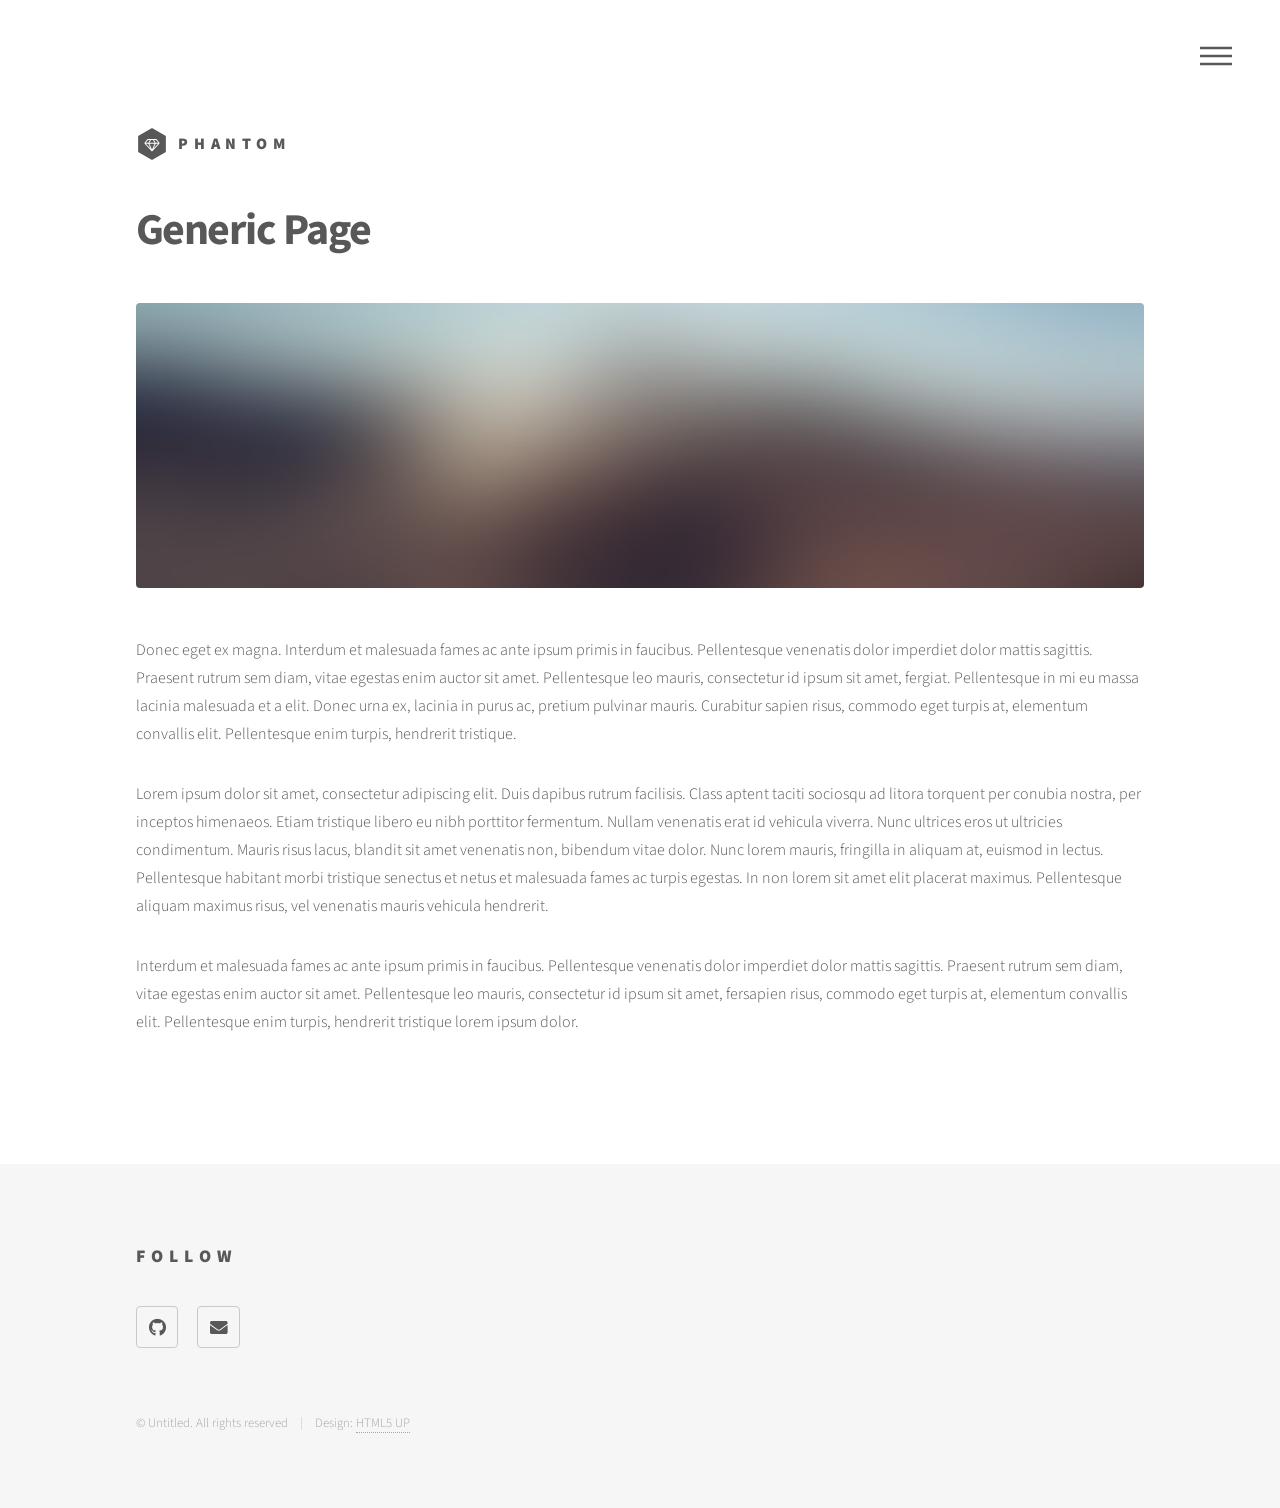
<file: generic.html>
<!DOCTYPE HTML>
<!--
	Phantom by HTML5 UP
	html5up.net | @ajlkn
	Free for personal and commercial use under the CCA 3.0 license (html5up.net/license)
-->
<html>
	<head>
		<title>Generic - Phantom by HTML5 UP</title>
		<meta charset="utf-8" />
		<meta name="viewport" content="width=device-width, initial-scale=1, user-scalable=no" />
		<link rel="stylesheet" href="assets/css/main.css" />
		<noscript><link rel="stylesheet" href="assets/css/noscript.css" /></noscript>
	</head>
	<body class="is-preload">
		<!-- Wrapper -->
			<div id="wrapper">

				<!-- Header -->
					<header id="header">
						<div class="inner">

							<!-- Logo -->
								<a href="index.html" class="logo">
									<span class="symbol"><img src="images/logo.svg" alt="" /></span><span class="title">Phantom</span>
								</a>

							<!-- Nav -->
								<nav>
									<ul>
										<li><a href="#menu">Menu</a></li>
									</ul>
								</nav>

						</div>
					</header>

				<!-- Menu -->
					<nav id="menu">
						<h2>Menu</h2>
						<ul>
							<li><a href="index.html">Home</a></li>
							<li><a href="generic.html">About Me</a></li>
							<li><a href="projects.html">Projects</a></li>
							<li><a href="generic.html">Methods</a></li>
							<li><a href="elements.html">What I can do</a></li>
						</ul>
					</nav>

				<!-- Main -->
					<div id="main">
						<div class="inner">
							<h1>Generic Page</h1>
							<span class="image main"><img src="images/pic13.jpg" alt="" /></span>
							<p>Donec eget ex magna. Interdum et malesuada fames ac ante ipsum primis in faucibus. Pellentesque venenatis dolor imperdiet dolor mattis sagittis. Praesent rutrum sem diam, vitae egestas enim auctor sit amet. Pellentesque leo mauris, consectetur id ipsum sit amet, fergiat. Pellentesque in mi eu massa lacinia malesuada et a elit. Donec urna ex, lacinia in purus ac, pretium pulvinar mauris. Curabitur sapien risus, commodo eget turpis at, elementum convallis elit. Pellentesque enim turpis, hendrerit tristique.</p>
							<p>Lorem ipsum dolor sit amet, consectetur adipiscing elit. Duis dapibus rutrum facilisis. Class aptent taciti sociosqu ad litora torquent per conubia nostra, per inceptos himenaeos. Etiam tristique libero eu nibh porttitor fermentum. Nullam venenatis erat id vehicula viverra. Nunc ultrices eros ut ultricies condimentum. Mauris risus lacus, blandit sit amet venenatis non, bibendum vitae dolor. Nunc lorem mauris, fringilla in aliquam at, euismod in lectus. Pellentesque habitant morbi tristique senectus et netus et malesuada fames ac turpis egestas. In non lorem sit amet elit placerat maximus. Pellentesque aliquam maximus risus, vel venenatis mauris vehicula hendrerit.</p>
							<p>Interdum et malesuada fames ac ante ipsum primis in faucibus. Pellentesque venenatis dolor imperdiet dolor mattis sagittis. Praesent rutrum sem diam, vitae egestas enim auctor sit amet. Pellentesque leo mauris, consectetur id ipsum sit amet, fersapien risus, commodo eget turpis at, elementum convallis elit. Pellentesque enim turpis, hendrerit tristique lorem ipsum dolor.</p>
						</div>
					</div>
				<!-- Footer -->
					<footer id="footer">
						<div class="inner">
						<!--
							<section>
								<h2>Get in touch</h2>
								<form method="post" action="#">
									<div class="fields">
										<div class="field half">
											<input type="text" name="name" id="name" placeholder="Name" />
										</div>
										<div class="field half">
											<input type="email" name="email" id="email" placeholder="Email" />
										</div>
										<div class="field">
											<textarea name="message" id="message" placeholder="Message"></textarea>
										</div>
									</div>
									<ul class="actions">
										<li><input type="submit" value="Send" class="primary" /></li>
									</ul>
								</form>
							</section>
							-->
							<section>
								<h2>Follow</h2>
								<ul class="icons">
								<!--
									<li><a href="#" class="icon brands style2 fa-twitter"><span class="label">Twitter</span></a></li>
									<li><a href="#" class="icon brands style2 fa-facebook-f"><span class="label">Facebook</span></a></li>
									<li><a href="#" class="icon brands style2 fa-instagram"><span class="label">Instagram</span></a></li>
									<li><a href="#" class="icon brands style2 fa-dribbble"><span class="label">Dribbble</span></a></li>
								-->
									<li><a href="#" class="icon brands style2 fa-github"><span class="label">GitHub</span></a></li>
									<!--
									<li><a href="#" class="icon brands style2 fa-500px"><span class="label">500px</span></a></li>
									<li><a href="#" class="icon solid style2 fa-phone"><span class="label">Phone</span></a></li>
								-->
									<li><a href="mailto:georgia.vergos@gmail.com" class="icon solid style2 fa-envelope"><span class="label">Email</span></a></li>
								</ul>
							</section>
							<ul class="copyright">
								<li>&copy; Untitled. All rights reserved</li><li>Design: <a href="http://html5up.net">HTML5 UP</a></li>
							</ul>
						</div>
					</footer>

			</div>

		<!-- Scripts -->
			<script src="assets/js/jquery.min.js"></script>
			<script src="assets/js/browser.min.js"></script>
			<script src="assets/js/breakpoints.min.js"></script>
			<script src="assets/js/util.js"></script>
			<script src="assets/js/main.js"></script>

	</body>
</html>
</file>
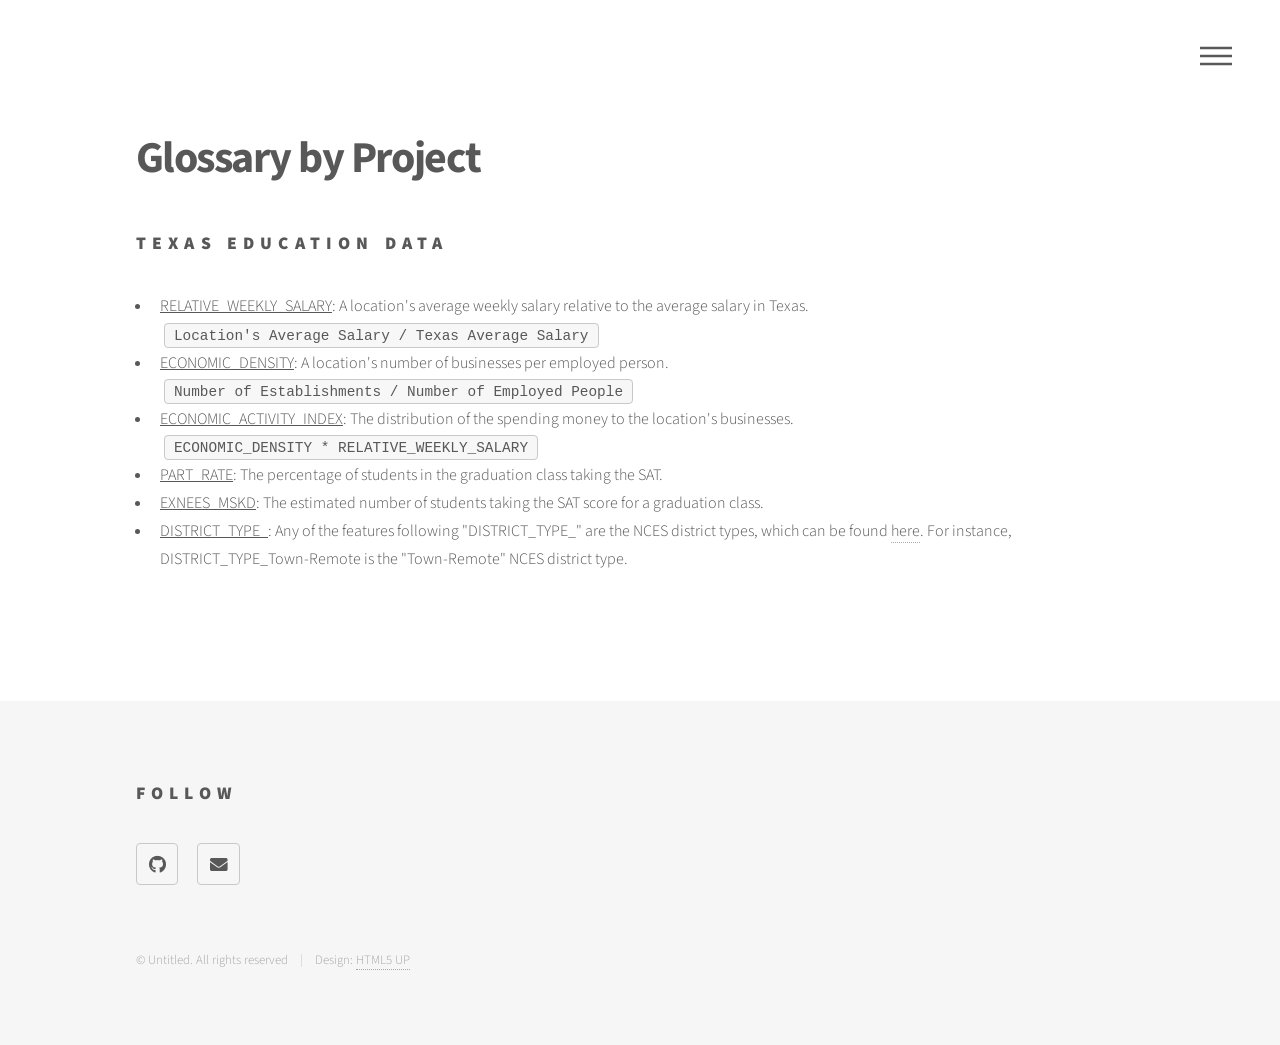
<file: glossary.html>
<!DOCTYPE HTML>
<!--
	Phantom by HTML5 UP
	html5up.net | @ajlkn
	Free for personal and commercial use under the CCA 3.0 license (html5up.net/license)
-->
<html>
	<head>
		<title>Glossary</title>
		<meta charset="utf-8" />
		<meta name="viewport" content="width=device-width, initial-scale=1, user-scalable=no" />
		<link rel="stylesheet" href="assets/css/main.css" />
		<noscript><link rel="stylesheet" href="assets/css/noscript.css" /></noscript>
	</head>
	<body class="is-preload">
		<!-- Wrapper -->
			<div id="wrapper">

				<!-- Header -->
					<header id="header">
						<div class="inner">
							<!-- Nav -->
								<nav>
									<ul>
										<li><a href="#menu">Menu</a></li>
									</ul>
								</nav>

						</div>
					</header>

				<!-- Menu -->
					<nav id="menu">
						<h2>Menu</h2>
						<ul>
							<li><a href="index.html">Home</a></li>
							<li><a href="aboutme.html">About Me</a></li>
							<li><a href="projects.html">Projects</a></li>
							<!--<li><a href="generic.html">Methods</a></li>-->
							<!--<li><a href="elements.html">What I can do</a></li>-->
						</ul>
					</nav>

				<!-- Main -->
					<div id="main">
						<div class="inner">
						<h1>Glossary by Project</h1>
						
						<h2 id="TexasEd">Texas Education Data</h2>
    						<ul>
        						<li id="rel_salary"><u>RELATIVE_WEEKLY_SALARY</u>: A location's average 
        						weekly salary relative to the average salary in Texas. <br />
        						<code>Location's Average Salary / Texas Average Salary</code></li>
        						<li id="eco_density"><u>ECONOMIC_DENSITY</u>: A location's number of businesses per 
        						employed person. <br />
        						<code>Number of Establishments / Number of Employed People</code></li>
        						<li><u>ECONOMIC_ACTIVITY_INDEX</u>: The distribution of the spending 
        						money to the location's businesses. <br />
        						<code>ECONOMIC_DENSITY * RELATIVE_WEEKLY_SALARY</code></li>
        						<li id="part_rate"><u>PART_RATE</u>: The percentage of students in the graduation 
        						class taking the SAT.</li>
        						<li><u>EXNEES_MSKD</u>: The estimated number of students 
        						taking the SAT score for a graduation class. 
        						<li><u>DISTRICT_TYPE_</u>: Any of the features following 
        						"DISTRICT_TYPE_" are the NCES district types, which can be found 
        						<a href="https://tea.texas.gov/reports-and-data/school-data/district-type-data-search/district-type-glossary-of-terms-2022-23#ncesdist">here</a>. 
        						For instance, DISTRICT_TYPE_Town-Remote is the "Town-Remote" NCES district type.</li>
    						</ul>
    					</div>
					</div>
				<!-- Footer -->
					<footer id="footer">
						<div class="inner">
						<!--
							<section>
								<h2>Get in touch</h2>
								<form method="post" action="#">
									<div class="fields">
										<div class="field half">
											<input type="text" name="name" id="name" placeholder="Name" />
										</div>
										<div class="field half">
											<input type="email" name="email" id="email" placeholder="Email" />
										</div>
										<div class="field">
											<textarea name="message" id="message" placeholder="Message"></textarea>
										</div>
									</div>
									<ul class="actions">
										<li><input type="submit" value="Send" class="primary" /></li>
									</ul>
								</form>
							</section>
							-->
							<section>
								<h2>Follow</h2>
								<ul class="icons">
								<!--
									<li><a href="#" class="icon brands style2 fa-twitter"><span class="label">Twitter</span></a></li>
									<li><a href="#" class="icon brands style2 fa-facebook-f"><span class="label">Facebook</span></a></li>
									<li><a href="#" class="icon brands style2 fa-instagram"><span class="label">Instagram</span></a></li>
									<li><a href="#" class="icon brands style2 fa-dribbble"><span class="label">Dribbble</span></a></li>
								-->
									<li><a href="https://github.com/georgia-thompson" class="icon brands style2 fa-github"><span class="label">GitHub</span></a></li>
									<!--
									<li><a href="#" class="icon brands style2 fa-500px"><span class="label">500px</span></a></li>
									<li><a href="#" class="icon solid style2 fa-phone"><span class="label">Phone</span></a></li>
								-->
									<li><a href="mailto:georgia.vergos@gmail.com" class="icon solid style2 fa-envelope"><span class="label">Email</span></a></li>
								</ul>
							</section>
							<ul class="copyright">
								<li>&copy; Untitled. All rights reserved</li><li>Design: <a href="http://html5up.net">HTML5 UP</a></li>
							</ul>
						</div>
					</footer>

			</div>


		<!-- Scripts -->
			<script src="assets/js/jquery.min.js"></script>
			<script src="assets/js/browser.min.js"></script>
			<script src="assets/js/breakpoints.min.js"></script>
			<script src="assets/js/util.js"></script>
			<script src="assets/js/main.js"></script>

	</body>
</html>
</file>
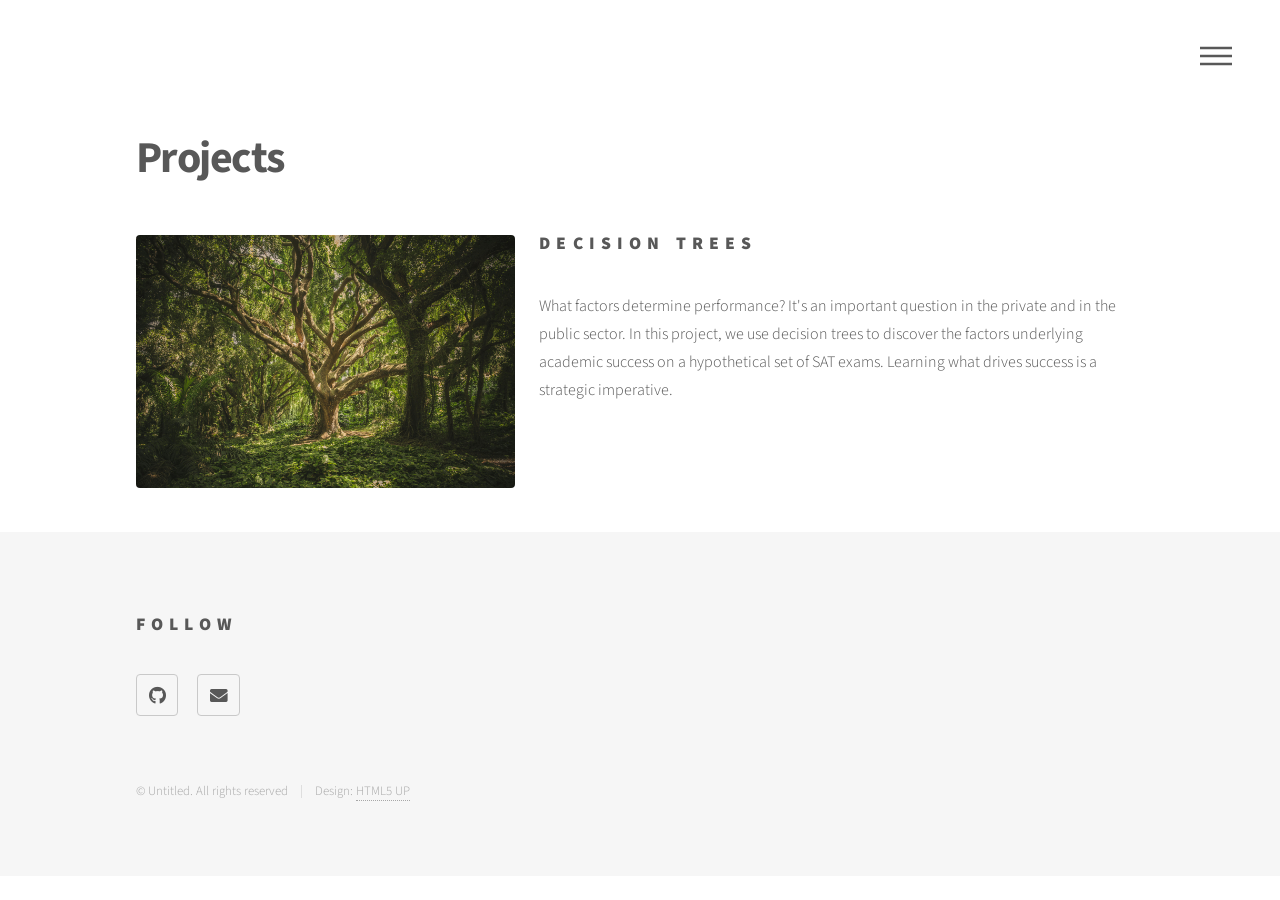
<file: projects.html>
<!DOCTYPE HTML>
<!--
	Phantom by HTML5 UP
	html5up.net | @ajlkn
	Free for personal and commercial use under the CCA 3.0 license (html5up.net/license)
-->
<html>
	<head>
		<title>My Projects</title>
		<meta charset="utf-8" />
		<meta name="viewport" content="width=device-width, initial-scale=1, user-scalable=no" />
		<link rel="stylesheet" href="assets/css/main.css" />
		<noscript><link rel="stylesheet" href="assets/css/noscript.css" /></noscript>
	</head>
	<body class="is-preload">
		<!-- Wrapper -->
			<div id="wrapper">

				<!-- Header -->
					<header id="header">
						<div class="inner">

							<!-- Logo -->
							<!-- Nav -->
								<nav>
									<ul>
										<li><a href="#menu">Menu</a></li>
									</ul>
								</nav>

						</div>
					</header>

				<!-- Menu -->
					<nav id="menu">
						<h2>Menu</h2>
						<ul>
							<li><a href="index.html">Home</a></li>
							<li><a href="aboutme.html">About Me</a></li>
							<li><a href="projects.html">Projects</a></li>
							<!--<li><a href="generic.html">Methods</a></li>-->
							<!--<li><a href="elements.html">What I can do</a></li>-->
						</ul>
					</nav>

				<!-- Main -->
					<div id="main">
						<div class="inner">
							<h1>Projects</h1>
							 <div class="projects">
							 <a href="DecisionTrees.html">    	
    					    	<p><span class="image left">
    					    	<img src="images/LargeTree.jpg" alt="Large Tree" />
    					    	</span>
        						<h2>Decision Trees</h2>
        						<div class="content">
        							<p> What factors determine performance?  It's an important
        							question in the private and in the public sector.        				
							 		In this project, we use decision trees to discover the factors  
        							underlying academic success on a hypothetical set of SAT exams.
        							Learning what drives success is a strategic imperative. </p>
        							
        						</div>
        						</a>
					    	</div>
						</div>
					</div>
							
	
				<!-- Footer -->
					<footer id="footer">
						<div class="inner">
						<!--
							<section>
								<h2>Get in touch</h2>
								<form method="post" action="#">
									<div class="fields">
										<div class="field half">
											<input type="text" name="name" id="name" placeholder="Name" />
										</div>
										<div class="field half">
											<input type="email" name="email" id="email" placeholder="Email" />
										</div>
										<div class="field">
											<textarea name="message" id="message" placeholder="Message"></textarea>
										</div>
									</div>
									<ul class="actions">
										<li><input type="submit" value="Send" class="primary" /></li>
									</ul>
								</form>
							</section>
							-->
							<section>
								<h2>Follow</h2>
								<ul class="icons">
								<!--
									<li><a href="#" class="icon brands style2 fa-twitter"><span class="label">Twitter</span></a></li>
									<li><a href="#" class="icon brands style2 fa-facebook-f"><span class="label">Facebook</span></a></li>
									<li><a href="#" class="icon brands style2 fa-instagram"><span class="label">Instagram</span></a></li>
									<li><a href="#" class="icon brands style2 fa-dribbble"><span class="label">Dribbble</span></a></li>
								-->
									<li><a href="https://github.com/georgia-thompson" class="icon brands style2 fa-github"><span class="label">GitHub</span></a></li>
									<!--
									<li><a href="#" class="icon brands style2 fa-500px"><span class="label">500px</span></a></li>
									<li><a href="#" class="icon solid style2 fa-phone"><span class="label">Phone</span></a></li>
								-->
									<li><a href="mailto:georgia.vergos@gmail.com" class="icon solid style2 fa-envelope"><span class="label">Email</span></a></li>
								</ul>
							</section>
							<ul class="copyright">
								<li>&copy; Untitled. All rights reserved</li><li>Design: <a href="http://html5up.net">HTML5 UP</a></li>
							</ul>
						</div>
					</footer>

			</div>
		<!-- Scripts -->
			<script src="assets/js/jquery.min.js"></script>
			<script src="assets/js/browser.min.js"></script>
			<script src="assets/js/breakpoints.min.js"></script>
			<script src="assets/js/util.js"></script>
			<script src="assets/js/main.js"></script>

	</body>
</html>
</file>
<file: assets/css/noscript.css>
/*
	Phantom by HTML5 UP
	html5up.net | @ajlkn
	Free for personal and commercial use under the CCA 3.0 license (html5up.net/license)
*/

/* Tiles */

	body.is-preload .tiles article {
		-moz-transform: none;
		-webkit-transform: none;
		-ms-transform: none;
		transform: none;
		opacity: 1;
	}
</file>
<file: assets/css/main.css>
@import url(fontawesome-all.min.css);
@import url("https://fonts.googleapis.com/css?family=Source+Sans+Pro:300,700,900");

/*
	Phantom by HTML5 UP
	html5up.net | @ajlkn
	Free for personal and commercial use under the CCA 3.0 license (html5up.net/license)
*/

html, body, div, span, applet, object,
iframe, h1, h2, h3, h4, h5, h6, p, blockquote,
pre, a, abbr, acronym, address, big, cite,
code, del, dfn, em, img, ins, kbd, q, s, samp,
small, strike, strong, sub, sup, tt, var, b,
u, i, center, dl, dt, dd, ol, ul, li, fieldset,
form, label, legend, table, caption, tbody,
tfoot, thead, tr, th, td, article, aside,
canvas, details, embed, figure, figcaption,
footer, header, hgroup, menu, nav, output, ruby,
section, summary, time, mark, audio, video {
	margin: 0;
	padding: 0;
	border: 0;
	font-size: 100%;
	font: inherit;
	vertical-align: baseline;}

article, aside, details, figcaption, figure,
footer, header, hgroup, menu, nav, section {
	display: block;}

body {
	line-height: 1;
}

ol, ul {
	list-style: none;
}

blockquote, q {
	quotes: none;
}

	blockquote:before, blockquote:after, q:before, q:after {
		content: '';
		content: none;
	}

table {
	border-collapse: collapse;
	border-spacing: 0;
}

body {
	-webkit-text-size-adjust: none;
}

mark {
	background-color: transparent;
	color: inherit;
}

input::-moz-focus-inner {
	border: 0;
	padding: 0;
}

input, select, textarea {
	-moz-appearance: none;
	-webkit-appearance: none;
	-ms-appearance: none;
	appearance: none;
}

/* Basic */

	@-ms-viewport {
		width: device-width;
	}

	body {
		-ms-overflow-style: scrollbar;
	}

	@media screen and (max-width: 480px) {

		html, body {
			min-width: 320px;
		}

	}

	html {
		box-sizing: border-box;
	}

	*, *:before, *:after {
		box-sizing: inherit;
	}

	body {
		background: #ffffff;
	}

		body.is-preload *, body.is-preload *:before, body.is-preload *:after {
			-moz-animation: none !important;
			-webkit-animation: none !important;
			-ms-animation: none !important;
			animation: none !important;
			-moz-transition: none !important;
			-webkit-transition: none !important;
			-ms-transition: none !important;
			transition: none !important;
		}

/* Type */

	body, input, select, textarea {
		color: #585858;
		font-family: "Source Sans Pro", Helvetica, sans-serif;
		font-size: 16pt;
		font-weight: 300;
		line-height: 1.75;
	}

		@media screen and (max-width: 1680px) {

			body, input, select, textarea {
				font-size: 14pt;
			}

		}

		@media screen and (max-width: 1280px) {

			body, input, select, textarea {
				font-size: 12pt;
			}

		}

	a {
		-moz-transition: border-bottom-color 0.2s ease, color 0.2s ease;
		-webkit-transition: border-bottom-color 0.2s ease, color 0.2s ease;
		-ms-transition: border-bottom-color 0.2s ease, color 0.2s ease;
		transition: border-bottom-color 0.2s ease, color 0.2s ease;
		text-decoration: none;
		color: #585858;
		border-bottom: dotted 1px rgba(88, 88, 88, 0.5);
	}

		a:hover {
			border-bottom-color: transparent;
			color: #f2849e !important;
		}

	strong, b {
		font-weight: 900;
	}

	em, i {
		font-style: italic;
	}

	p {
		margin: 0 0 2em 0;
	}

	h1 {
		font-size: 2.75em;
		font-weight: 700;
		line-height: 1.3;
		margin: 0 0 1em 0;
		letter-spacing: -0.035em;
	}

		h1 a {
			color: inherit;
		}

		@media screen and (max-width: 736px) {

			h1 {
				font-size: 2em;
				margin: 0 0 1em 0;
			}

		}

		@media screen and (max-width: 360px) {

			h1 {
				font-size: 1.75em;
			}

		}

	h2, h3, h4, h5, h6 {
		font-weight: 900;
		line-height: 1.5;
		margin: 0 0 2em 0;
		text-transform: uppercase;
		letter-spacing: 0.35em;
	}

		h2 a, h3 a, h4 a, h5 a, h6 a {
			color: inherit;
		}

	h2 {
		font-size: 1.1em;
	}

	h3 {
		font-size: 1em;
	}

	h4 {
		font-size: 0.8em;
	}

	h5 {
		font-size: 0.8em;
	}

	h6 {
		font-size: 0.8em;
	}

	@media screen and (max-width: 980px) {

		h1 br, h2 br, h3 br, h4 br, h5 br, h6 br {
			display: none;
		}

	}

	@media screen and (max-width: 736px) {

		h2 {
			font-size: 1em;
		}

		h3 {
			font-size: 0.8em;
		}

	}

	sub {
		font-size: 0.8em;
		position: relative;
		top: 0.5em;
	}

	sup {
		font-size: 0.8em;
		position: relative;
		top: -0.5em;
	}

	blockquote {
		border-left: solid 4px #c9c9c9;
		font-style: italic;
		margin: 0 0 2em 0;
		padding: 0.5em 0 0.5em 2em;
	}

	code {
		background: rgba(144, 144, 144, 0.075);
		border-radius: 4px;
		border: solid 1px #c9c9c9;
		font-family: "Courier New", monospace;
		font-size: 0.9em;
		margin: 0 0.25em;
		padding: 0.25em 0.65em;
	}

	pre {
		-webkit-overflow-scrolling: touch;
		font-family: "Courier New", monospace;
		font-size: 0.9em;
		margin: 0 0 2em 0;
	}

		pre code {
			display: block;
			line-height: 1.75;
			padding: 1em 1.5em;
			overflow-x: auto;
		}

	hr {
		border: 0;
		border-bottom: solid 1px #c9c9c9;
		margin: 2em 0;
	}

		hr.major {
			margin: 3em 0;
		}

	.align-left {
		text-align: left;
	}

	.align-center {
		text-align: center;
	}

	.align-right {
		text-align: right;
	}

/* Row */

	.row {
		display: flex;
		flex-wrap: wrap;
		box-sizing: border-box;
		align-items: stretch;
	}

		.row > * {
			box-sizing: border-box;
		}

		.row.gtr-uniform > * > :last-child {
			margin-bottom: 0;
		}

		.row.aln-left {
			justify-content: flex-start;
		}

		.row.aln-center {
			justify-content: center;
		}

		.row.aln-right {
			justify-content: flex-end;
		}

		.row.aln-top {
			align-items: flex-start;
		}

		.row.aln-middle {
			align-items: center;
		}

		.row.aln-bottom {
			align-items: flex-end;
		}

		.row > .imp {
			order: -1;
		}

		.row > .col-1 {
			width: 8.33333%;
		}

		.row > .off-1 {
			margin-left: 8.33333%;
		}

		.row > .col-2 {
			width: 16.66667%;
		}

		.row > .off-2 {
			margin-left: 16.66667%;
		}

		.row > .col-3 {
			width: 25%;
		}

		.row > .off-3 {
			margin-left: 25%;
		}

		.row > .col-4 {
			width: 33.33333%;
		}

		.row > .off-4 {
			margin-left: 33.33333%;
		}

		.row > .col-5 {
			width: 41.66667%;
		}

		.row > .off-5 {
			margin-left: 41.66667%;
		}

		.row > .col-6 {
			width: 50%;
		}

		.row > .off-6 {
			margin-left: 50%;
		}

		.row > .col-7 {
			width: 58.33333%;
		}

		.row > .off-7 {
			margin-left: 58.33333%;
		}

		.row > .col-8 {
			width: 66.66667%;
		}

		.row > .off-8 {
			margin-left: 66.66667%;
		}

		.row > .col-9 {
			width: 75%;
		}

		.row > .off-9 {
			margin-left: 75%;
		}

		.row > .col-10 {
			width: 83.33333%;
		}

		.row > .off-10 {
			margin-left: 83.33333%;
		}

		.row > .col-11 {
			width: 91.66667%;
		}

		.row > .off-11 {
			margin-left: 91.66667%;
		}

		.row > .col-12 {
			width: 100%;
		}

		.row > .off-12 {
			margin-left: 100%;
		}

		.row.gtr-0 {
			margin-top: 0;
			margin-left: 0em;
		}

			.row.gtr-0 > * {
				padding: 0 0 0 0em;
			}

			.row.gtr-0.gtr-uniform {
				margin-top: 0em;
			}

				.row.gtr-0.gtr-uniform > * {
					padding-top: 0em;
				}

		.row.gtr-25 {
			margin-top: 0;
			margin-left: -0.5em;
		}

			.row.gtr-25 > * {
				padding: 0 0 0 0.5em;
			}

			.row.gtr-25.gtr-uniform {
				margin-top: -0.5em;
			}

				.row.gtr-25.gtr-uniform > * {
					padding-top: 0.5em;
				}

		.row.gtr-50 {
			margin-top: 0;
			margin-left: -1em;
		}

			.row.gtr-50 > * {
				padding: 0 0 0 1em;
			}

			.row.gtr-50.gtr-uniform {
				margin-top: -1em;
			}

				.row.gtr-50.gtr-uniform > * {
					padding-top: 1em;
				}

		.row {
			margin-top: 0;
			margin-left: -2em;
		}

			.row > * {
				padding: 0 0 0 2em;
			}

			.row.gtr-uniform {
				margin-top: -2em;
			}

				.row.gtr-uniform > * {
					padding-top: 2em;
				}

		.row.gtr-150 {
			margin-top: 0;
			margin-left: -3em;
		}

			.row.gtr-150 > * {
				padding: 0 0 0 3em;
			}

			.row.gtr-150.gtr-uniform {
				margin-top: -3em;
			}

				.row.gtr-150.gtr-uniform > * {
					padding-top: 3em;
				}

		.row.gtr-200 {
			margin-top: 0;
			margin-left: -4em;
		}

			.row.gtr-200 > * {
				padding: 0 0 0 4em;
			}

			.row.gtr-200.gtr-uniform {
				margin-top: -4em;
			}

				.row.gtr-200.gtr-uniform > * {
					padding-top: 4em;
				}

		@media screen and (max-width: 1680px) {

			.row {
				display: flex;
				flex-wrap: wrap;
				box-sizing: border-box;
				align-items: stretch;
			}

				.row > * {
					box-sizing: border-box;
				}

				.row.gtr-uniform > * > :last-child {
					margin-bottom: 0;
				}

				.row.aln-left {
					justify-content: flex-start;
				}

				.row.aln-center {
					justify-content: center;
				}

				.row.aln-right {
					justify-content: flex-end;
				}

				.row.aln-top {
					align-items: flex-start;
				}

				.row.aln-middle {
					align-items: center;
				}

				.row.aln-bottom {
					align-items: flex-end;
				}

				.row > .imp-xlarge {
					order: -1;
				}

				.row > .col-1-xlarge {
					width: 8.33333%;
				}

				.row > .off-1-xlarge {
					margin-left: 8.33333%;
				}

				.row > .col-2-xlarge {
					width: 16.66667%;
				}

				.row > .off-2-xlarge {
					margin-left: 16.66667%;
				}

				.row > .col-3-xlarge {
					width: 25%;
				}

				.row > .off-3-xlarge {
					margin-left: 25%;
				}

				.row > .col-4-xlarge {
					width: 33.33333%;
				}

				.row > .off-4-xlarge {
					margin-left: 33.33333%;
				}

				.row > .col-5-xlarge {
					width: 41.66667%;
				}

				.row > .off-5-xlarge {
					margin-left: 41.66667%;
				}

				.row > .col-6-xlarge {
					width: 50%;
				}

				.row > .off-6-xlarge {
					margin-left: 50%;
				}

				.row > .col-7-xlarge {
					width: 58.33333%;
				}

				.row > .off-7-xlarge {
					margin-left: 58.33333%;
				}

				.row > .col-8-xlarge {
					width: 66.66667%;
				}

				.row > .off-8-xlarge {
					margin-left: 66.66667%;
				}

				.row > .col-9-xlarge {
					width: 75%;
				}

				.row > .off-9-xlarge {
					margin-left: 75%;
				}

				.row > .col-10-xlarge {
					width: 83.33333%;
				}

				.row > .off-10-xlarge {
					margin-left: 83.33333%;
				}

				.row > .col-11-xlarge {
					width: 91.66667%;
				}

				.row > .off-11-xlarge {
					margin-left: 91.66667%;
				}

				.row > .col-12-xlarge {
					width: 100%;
				}

				.row > .off-12-xlarge {
					margin-left: 100%;
				}

				.row.gtr-0 {
					margin-top: 0;
					margin-left: 0em;
				}

					.row.gtr-0 > * {
						padding: 0 0 0 0em;
					}

					.row.gtr-0.gtr-uniform {
						margin-top: 0em;
					}

						.row.gtr-0.gtr-uniform > * {
							padding-top: 0em;
						}

				.row.gtr-25 {
					margin-top: 0;
					margin-left: -0.5em;
				}

					.row.gtr-25 > * {
						padding: 0 0 0 0.5em;
					}

					.row.gtr-25.gtr-uniform {
						margin-top: -0.5em;
					}

						.row.gtr-25.gtr-uniform > * {
							padding-top: 0.5em;
						}

				.row.gtr-50 {
					margin-top: 0;
					margin-left: -1em;
				}

					.row.gtr-50 > * {
						padding: 0 0 0 1em;
					}

					.row.gtr-50.gtr-uniform {
						margin-top: -1em;
					}

						.row.gtr-50.gtr-uniform > * {
							padding-top: 1em;
						}

				.row {
					margin-top: 0;
					margin-left: -2em;
				}

					.row > * {
						padding: 0 0 0 2em;
					}

					.row.gtr-uniform {
						margin-top: -2em;
					}

						.row.gtr-uniform > * {
							padding-top: 2em;
						}

				.row.gtr-150 {
					margin-top: 0;
					margin-left: -3em;
				}

					.row.gtr-150 > * {
						padding: 0 0 0 3em;
					}

					.row.gtr-150.gtr-uniform {
						margin-top: -3em;
					}

						.row.gtr-150.gtr-uniform > * {
							padding-top: 3em;
						}

				.row.gtr-200 {
					margin-top: 0;
					margin-left: -4em;
				}

					.row.gtr-200 > * {
						padding: 0 0 0 4em;
					}

					.row.gtr-200.gtr-uniform {
						margin-top: -4em;
					}

						.row.gtr-200.gtr-uniform > * {
							padding-top: 4em;
						}

		}

		@media screen and (max-width: 1280px) {

			.row {
				display: flex;
				flex-wrap: wrap;
				box-sizing: border-box;
				align-items: stretch;
			}

				.row > * {
					box-sizing: border-box;
				}

				.row.gtr-uniform > * > :last-child {
					margin-bottom: 0;
				}

				.row.aln-left {
					justify-content: flex-start;
				}

				.row.aln-center {
					justify-content: center;
				}

				.row.aln-right {
					justify-content: flex-end;
				}

				.row.aln-top {
					align-items: flex-start;
				}

				.row.aln-middle {
					align-items: center;
				}

				.row.aln-bottom {
					align-items: flex-end;
				}

				.row > .imp-large {
					order: -1;
				}

				.row > .col-1-large {
					width: 8.33333%;
				}

				.row > .off-1-large {
					margin-left: 8.33333%;
				}

				.row > .col-2-large {
					width: 16.66667%;
				}

				.row > .off-2-large {
					margin-left: 16.66667%;
				}

				.row > .col-3-large {
					width: 25%;
				}

				.row > .off-3-large {
					margin-left: 25%;
				}

				.row > .col-4-large {
					width: 33.33333%;
				}

				.row > .off-4-large {
					margin-left: 33.33333%;
				}

				.row > .col-5-large {
					width: 41.66667%;
				}

				.row > .off-5-large {
					margin-left: 41.66667%;
				}

				.row > .col-6-large {
					width: 50%;
				}

				.row > .off-6-large {
					margin-left: 50%;
				}

				.row > .col-7-large {
					width: 58.33333%;
				}

				.row > .off-7-large {
					margin-left: 58.33333%;
				}

				.row > .col-8-large {
					width: 66.66667%;
				}

				.row > .off-8-large {
					margin-left: 66.66667%;
				}

				.row > .col-9-large {
					width: 75%;
				}

				.row > .off-9-large {
					margin-left: 75%;
				}

				.row > .col-10-large {
					width: 83.33333%;
				}

				.row > .off-10-large {
					margin-left: 83.33333%;
				}

				.row > .col-11-large {
					width: 91.66667%;
				}

				.row > .off-11-large {
					margin-left: 91.66667%;
				}

				.row > .col-12-large {
					width: 100%;
				}

				.row > .off-12-large {
					margin-left: 100%;
				}

				.row.gtr-0 {
					margin-top: 0;
					margin-left: 0em;
				}

					.row.gtr-0 > * {
						padding: 0 0 0 0em;
					}

					.row.gtr-0.gtr-uniform {
						margin-top: 0em;
					}

						.row.gtr-0.gtr-uniform > * {
							padding-top: 0em;
						}

				.row.gtr-25 {
					margin-top: 0;
					margin-left: -0.5em;
				}

					.row.gtr-25 > * {
						padding: 0 0 0 0.5em;
					}

					.row.gtr-25.gtr-uniform {
						margin-top: -0.5em;
					}

						.row.gtr-25.gtr-uniform > * {
							padding-top: 0.5em;
						}

				.row.gtr-50 {
					margin-top: 0;
					margin-left: -1em;
				}

					.row.gtr-50 > * {
						padding: 0 0 0 1em;
					}

					.row.gtr-50.gtr-uniform {
						margin-top: -1em;
					}

						.row.gtr-50.gtr-uniform > * {
							padding-top: 1em;
						}

				.row {
					margin-top: 0;
					margin-left: -2em;
				}

					.row > * {
						padding: 0 0 0 2em;
					}

					.row.gtr-uniform {
						margin-top: -2em;
					}

						.row.gtr-uniform > * {
							padding-top: 2em;
						}

				.row.gtr-150 {
					margin-top: 0;
					margin-left: -3em;
				}

					.row.gtr-150 > * {
						padding: 0 0 0 3em;
					}

					.row.gtr-150.gtr-uniform {
						margin-top: -3em;
					}

						.row.gtr-150.gtr-uniform > * {
							padding-top: 3em;
						}

				.row.gtr-200 {
					margin-top: 0;
					margin-left: -4em;
				}

					.row.gtr-200 > * {
						padding: 0 0 0 4em;
					}

					.row.gtr-200.gtr-uniform {
						margin-top: -4em;
					}

						.row.gtr-200.gtr-uniform > * {
							padding-top: 4em;
						}

		}

		@media screen and (max-width: 980px) {

			.row {
				display: flex;
				flex-wrap: wrap;
				box-sizing: border-box;
				align-items: stretch;
			}

				.row > * {
					box-sizing: border-box;
				}

				.row.gtr-uniform > * > :last-child {
					margin-bottom: 0;
				}

				.row.aln-left {
					justify-content: flex-start;
				}

				.row.aln-center {
					justify-content: center;
				}

				.row.aln-right {
					justify-content: flex-end;
				}

				.row.aln-top {
					align-items: flex-start;
				}

				.row.aln-middle {
					align-items: center;
				}

				.row.aln-bottom {
					align-items: flex-end;
				}

				.row > .imp-medium {
					order: -1;
				}

				.row > .col-1-medium {
					width: 8.33333%;
				}

				.row > .off-1-medium {
					margin-left: 8.33333%;
				}

				.row > .col-2-medium {
					width: 16.66667%;
				}

				.row > .off-2-medium {
					margin-left: 16.66667%;
				}

				.row > .col-3-medium {
					width: 25%;
				}

				.row > .off-3-medium {
					margin-left: 25%;
				}

				.row > .col-4-medium {
					width: 33.33333%;
				}

				.row > .off-4-medium {
					margin-left: 33.33333%;
				}

				.row > .col-5-medium {
					width: 41.66667%;
				}

				.row > .off-5-medium {
					margin-left: 41.66667%;
				}

				.row > .col-6-medium {
					width: 50%;
				}

				.row > .off-6-medium {
					margin-left: 50%;
				}

				.row > .col-7-medium {
					width: 58.33333%;
				}

				.row > .off-7-medium {
					margin-left: 58.33333%;
				}

				.row > .col-8-medium {
					width: 66.66667%;
				}

				.row > .off-8-medium {
					margin-left: 66.66667%;
				}

				.row > .col-9-medium {
					width: 75%;
				}

				.row > .off-9-medium {
					margin-left: 75%;
				}

				.row > .col-10-medium {
					width: 83.33333%;
				}

				.row > .off-10-medium {
					margin-left: 83.33333%;
				}

				.row > .col-11-medium {
					width: 91.66667%;
				}

				.row > .off-11-medium {
					margin-left: 91.66667%;
				}

				.row > .col-12-medium {
					width: 100%;
				}

				.row > .off-12-medium {
					margin-left: 100%;
				}

				.row.gtr-0 {
					margin-top: 0;
					margin-left: 0em;
				}

					.row.gtr-0 > * {
						padding: 0 0 0 0em;
					}

					.row.gtr-0.gtr-uniform {
						margin-top: 0em;
					}

						.row.gtr-0.gtr-uniform > * {
							padding-top: 0em;
						}

				.row.gtr-25 {
					margin-top: 0;
					margin-left: -0.375em;
				}

					.row.gtr-25 > * {
						padding: 0 0 0 0.375em;
					}

					.row.gtr-25.gtr-uniform {
						margin-top: -0.375em;
					}

						.row.gtr-25.gtr-uniform > * {
							padding-top: 0.375em;
						}

				.row.gtr-50 {
					margin-top: 0;
					margin-left: -0.75em;
				}

					.row.gtr-50 > * {
						padding: 0 0 0 0.75em;
					}

					.row.gtr-50.gtr-uniform {
						margin-top: -0.75em;
					}

						.row.gtr-50.gtr-uniform > * {
							padding-top: 0.75em;
						}

				.row {
					margin-top: 0;
					margin-left: -1.5em;
				}

					.row > * {
						padding: 0 0 0 1.5em;
					}

					.row.gtr-uniform {
						margin-top: -1.5em;
					}

						.row.gtr-uniform > * {
							padding-top: 1.5em;
						}

				.row.gtr-150 {
					margin-top: 0;
					margin-left: -2.25em;
				}

					.row.gtr-150 > * {
						padding: 0 0 0 2.25em;
					}

					.row.gtr-150.gtr-uniform {
						margin-top: -2.25em;
					}

						.row.gtr-150.gtr-uniform > * {
							padding-top: 2.25em;
						}

				.row.gtr-200 {
					margin-top: 0;
					margin-left: -3em;
				}

					.row.gtr-200 > * {
						padding: 0 0 0 3em;
					}

					.row.gtr-200.gtr-uniform {
						margin-top: -3em;
					}

						.row.gtr-200.gtr-uniform > * {
							padding-top: 3em;
						}

		}

		@media screen and (max-width: 736px) {

			.row {
				display: flex;
				flex-wrap: wrap;
				box-sizing: border-box;
				align-items: stretch;
			}

				.row > * {
					box-sizing: border-box;
				}

				.row.gtr-uniform > * > :last-child {
					margin-bottom: 0;
				}

				.row.aln-left {
					justify-content: flex-start;
				}

				.row.aln-center {
					justify-content: center;
				}

				.row.aln-right {
					justify-content: flex-end;
				}

				.row.aln-top {
					align-items: flex-start;
				}

				.row.aln-middle {
					align-items: center;
				}

				.row.aln-bottom {
					align-items: flex-end;
				}

				.row > .imp-small {
					order: -1;
				}

				.row > .col-1-small {
					width: 8.33333%;
				}

				.row > .off-1-small {
					margin-left: 8.33333%;
				}

				.row > .col-2-small {
					width: 16.66667%;
				}

				.row > .off-2-small {
					margin-left: 16.66667%;
				}

				.row > .col-3-small {
					width: 25%;
				}

				.row > .off-3-small {
					margin-left: 25%;
				}

				.row > .col-4-small {
					width: 33.33333%;
				}

				.row > .off-4-small {
					margin-left: 33.33333%;
				}

				.row > .col-5-small {
					width: 41.66667%;
				}

				.row > .off-5-small {
					margin-left: 41.66667%;
				}

				.row > .col-6-small {
					width: 50%;
				}

				.row > .off-6-small {
					margin-left: 50%;
				}

				.row > .col-7-small {
					width: 58.33333%;
				}

				.row > .off-7-small {
					margin-left: 58.33333%;
				}

				.row > .col-8-small {
					width: 66.66667%;
				}

				.row > .off-8-small {
					margin-left: 66.66667%;
				}

				.row > .col-9-small {
					width: 75%;
				}

				.row > .off-9-small {
					margin-left: 75%;
				}

				.row > .col-10-small {
					width: 83.33333%;
				}

				.row > .off-10-small {
					margin-left: 83.33333%;
				}

				.row > .col-11-small {
					width: 91.66667%;
				}

				.row > .off-11-small {
					margin-left: 91.66667%;
				}

				.row > .col-12-small {
					width: 100%;
				}

				.row > .off-12-small {
					margin-left: 100%;
				}

				.row.gtr-0 {
					margin-top: 0;
					margin-left: 0em;
				}

					.row.gtr-0 > * {
						padding: 0 0 0 0em;
					}

					.row.gtr-0.gtr-uniform {
						margin-top: 0em;
					}

						.row.gtr-0.gtr-uniform > * {
							padding-top: 0em;
						}

				.row.gtr-25 {
					margin-top: 0;
					margin-left: -0.25em;
				}

					.row.gtr-25 > * {
						padding: 0 0 0 0.25em;
					}

					.row.gtr-25.gtr-uniform {
						margin-top: -0.25em;
					}

						.row.gtr-25.gtr-uniform > * {
							padding-top: 0.25em;
						}

				.row.gtr-50 {
					margin-top: 0;
					margin-left: -0.5em;
				}

					.row.gtr-50 > * {
						padding: 0 0 0 0.5em;
					}

					.row.gtr-50.gtr-uniform {
						margin-top: -0.5em;
					}

						.row.gtr-50.gtr-uniform > * {
							padding-top: 0.5em;
						}

				.row {
					margin-top: 0;
					margin-left: -1em;
				}

					.row > * {
						padding: 0 0 0 1em;
					}

					.row.gtr-uniform {
						margin-top: -1em;
					}

						.row.gtr-uniform > * {
							padding-top: 1em;
						}

				.row.gtr-150 {
					margin-top: 0;
					margin-left: -1.5em;
				}

					.row.gtr-150 > * {
						padding: 0 0 0 1.5em;
					}

					.row.gtr-150.gtr-uniform {
						margin-top: -1.5em;
					}

						.row.gtr-150.gtr-uniform > * {
							padding-top: 1.5em;
						}

				.row.gtr-200 {
					margin-top: 0;
					margin-left: -2em;
				}

					.row.gtr-200 > * {
						padding: 0 0 0 2em;
					}

					.row.gtr-200.gtr-uniform {
						margin-top: -2em;
					}

						.row.gtr-200.gtr-uniform > * {
							padding-top: 2em;
						}

		}

		@media screen and (max-width: 480px) {

			.row {
				display: flex;
				flex-wrap: wrap;
				box-sizing: border-box;
				align-items: stretch;
			}

				.row > * {
					box-sizing: border-box;
				}

				.row.gtr-uniform > * > :last-child {
					margin-bottom: 0;
				}

				.row.aln-left {
					justify-content: flex-start;
				}

				.row.aln-center {
					justify-content: center;
				}

				.row.aln-right {
					justify-content: flex-end;
				}

				.row.aln-top {
					align-items: flex-start;
				}

				.row.aln-middle {
					align-items: center;
				}

				.row.aln-bottom {
					align-items: flex-end;
				}

				.row > .imp-xsmall {
					order: -1;
				}

				.row > .col-1-xsmall {
					width: 8.33333%;
				}

				.row > .off-1-xsmall {
					margin-left: 8.33333%;
				}

				.row > .col-2-xsmall {
					width: 16.66667%;
				}

				.row > .off-2-xsmall {
					margin-left: 16.66667%;
				}

				.row > .col-3-xsmall {
					width: 25%;
				}

				.row > .off-3-xsmall {
					margin-left: 25%;
				}

				.row > .col-4-xsmall {
					width: 33.33333%;
				}

				.row > .off-4-xsmall {
					margin-left: 33.33333%;
				}

				.row > .col-5-xsmall {
					width: 41.66667%;
				}

				.row > .off-5-xsmall {
					margin-left: 41.66667%;
				}

				.row > .col-6-xsmall {
					width: 50%;
				}

				.row > .off-6-xsmall {
					margin-left: 50%;
				}

				.row > .col-7-xsmall {
					width: 58.33333%;
				}

				.row > .off-7-xsmall {
					margin-left: 58.33333%;
				}

				.row > .col-8-xsmall {
					width: 66.66667%;
				}

				.row > .off-8-xsmall {
					margin-left: 66.66667%;
				}

				.row > .col-9-xsmall {
					width: 75%;
				}

				.row > .off-9-xsmall {
					margin-left: 75%;
				}

				.row > .col-10-xsmall {
					width: 83.33333%;
				}

				.row > .off-10-xsmall {
					margin-left: 83.33333%;
				}

				.row > .col-11-xsmall {
					width: 91.66667%;
				}

				.row > .off-11-xsmall {
					margin-left: 91.66667%;
				}

				.row > .col-12-xsmall {
					width: 100%;
				}

				.row > .off-12-xsmall {
					margin-left: 100%;
				}

				.row.gtr-0 {
					margin-top: 0;
					margin-left: 0em;
				}

					.row.gtr-0 > * {
						padding: 0 0 0 0em;
					}

					.row.gtr-0.gtr-uniform {
						margin-top: 0em;
					}

						.row.gtr-0.gtr-uniform > * {
							padding-top: 0em;
						}

				.row.gtr-25 {
					margin-top: 0;
					margin-left: -0.25em;
				}

					.row.gtr-25 > * {
						padding: 0 0 0 0.25em;
					}

					.row.gtr-25.gtr-uniform {
						margin-top: -0.25em;
					}

						.row.gtr-25.gtr-uniform > * {
							padding-top: 0.25em;
						}

				.row.gtr-50 {
					margin-top: 0;
					margin-left: -0.5em;
				}

					.row.gtr-50 > * {
						padding: 0 0 0 0.5em;
					}

					.row.gtr-50.gtr-uniform {
						margin-top: -0.5em;
					}

						.row.gtr-50.gtr-uniform > * {
							padding-top: 0.5em;
						}

				.row {
					margin-top: 0;
					margin-left: -1em;
				}

					.row > * {
						padding: 0 0 0 1em;
					}

					.row.gtr-uniform {
						margin-top: -1em;
					}

						.row.gtr-uniform > * {
							padding-top: 1em;
						}

				.row.gtr-150 {
					margin-top: 0;
					margin-left: -1.5em;
				}

					.row.gtr-150 > * {
						padding: 0 0 0 1.5em;
					}

					.row.gtr-150.gtr-uniform {
						margin-top: -1.5em;
					}

						.row.gtr-150.gtr-uniform > * {
							padding-top: 1.5em;
						}

				.row.gtr-200 {
					margin-top: 0;
					margin-left: -2em;
				}

					.row.gtr-200 > * {
						padding: 0 0 0 2em;
					}

					.row.gtr-200.gtr-uniform {
						margin-top: -2em;
					}

						.row.gtr-200.gtr-uniform > * {
							padding-top: 2em;
						}

		}

/* Section/Article */

	section.special, article.special {
		text-align: center;
	}

	header p {
		margin-top: -1em;
	}

	@media screen and (max-width: 736px) {

		header p {
			margin-top: 0;
		}

	}

/* Icon */

	.icon {
		text-decoration: none;
		border-bottom: none;
		position: relative;
	}

		.icon:before {
			-moz-osx-font-smoothing: grayscale;
			-webkit-font-smoothing: antialiased;
			display: inline-block;
			font-style: normal;
			font-variant: normal;
			text-rendering: auto;
			line-height: 1;
			text-transform: none !important;
			font-family: 'Font Awesome 5 Free';
			font-weight: 400;
		}

		.icon > .label {
			display: none;
		}

		.icon:before {
			line-height: inherit;
		}

		.icon.solid:before {
			font-weight: 900;
		}

		.icon.brands:before {
			font-family: 'Font Awesome 5 Brands';
		}

		.icon.style2 {
			-moz-transition: background-color 0.2s ease-in-out, color 0.2s ease-in-out, border-color 0.2s ease-in-out;
			-webkit-transition: background-color 0.2s ease-in-out, color 0.2s ease-in-out, border-color 0.2s ease-in-out;
			-ms-transition: background-color 0.2s ease-in-out, color 0.2s ease-in-out, border-color 0.2s ease-in-out;
			transition: background-color 0.2s ease-in-out, color 0.2s ease-in-out, border-color 0.2s ease-in-out;
			background-color: transparent;
			border: solid 1px #c9c9c9;
			border-radius: 4px;
			width: 2.65em;
			height: 2.65em;
			display: inline-block;
			text-align: center;
			line-height: 2.65em;
			color: inherit;
		}

			.icon.style2:before {
				font-size: 1.1em;
			}

			.icon.style2:hover {
				color: #f2849e;
				border-color: #f2849e;
			}

			.icon.style2:active {
				background-color: rgba(242, 132, 158, 0.1);
			}

/* List */

	ol {
		list-style: decimal;
		margin: 0 0 2em 0;
		padding-left: 1.25em;
	}

		ol li {
			padding-left: 0.25em;
		}

	ul {
		list-style: disc;
		margin: 0 0 2em 0;
		padding-left: 1em;
	}

		ul li {
			padding-left: 0.5em;
		}

		ul.alt {
			list-style: none;
			padding-left: 0;
		}

			ul.alt li {
				border-top: solid 1px #c9c9c9;
				padding: 0.5em 0;
			}

				ul.alt li:first-child {
					border-top: 0;
					padding-top: 0;
				}

	dl {
		margin: 0 0 2em 0;
	}

		dl dt {
			display: block;
			font-weight: 900;
			margin: 0 0 1em 0;
		}

		dl dd {
			margin-left: 2em;
		}

/* Actions */

	ul.actions {
		display: -moz-flex;
		display: -webkit-flex;
		display: -ms-flex;
		display: flex;
		cursor: default;
		list-style: none;
		margin-left: -1em;
		padding-left: 0;
	}

		ul.actions li {
			padding: 0 0 0 1em;
			vertical-align: middle;
		}

		ul.actions.special {
			-moz-justify-content: center;
			-webkit-justify-content: center;
			-ms-justify-content: center;
			justify-content: center;
			width: 100%;
			margin-left: 0;
		}

			ul.actions.special li:first-child {
				padding-left: 0;
			}

		ul.actions.stacked {
			-moz-flex-direction: column;
			-webkit-flex-direction: column;
			-ms-flex-direction: column;
			flex-direction: column;
			margin-left: 0;
		}

			ul.actions.stacked li {
				padding: 1.3em 0 0 0;
			}

				ul.actions.stacked li:first-child {
					padding-top: 0;
				}

		ul.actions.fit {
			width: calc(100% + 1em);
		}

			ul.actions.fit li {
				-moz-flex-grow: 1;
				-webkit-flex-grow: 1;
				-ms-flex-grow: 1;
				flex-grow: 1;
				-moz-flex-shrink: 1;
				-webkit-flex-shrink: 1;
				-ms-flex-shrink: 1;
				flex-shrink: 1;
				width: 100%;
			}

				ul.actions.fit li > * {
					width: 100%;
				}

			ul.actions.fit.stacked {
				width: 100%;
			}

		@media screen and (max-width: 480px) {

			ul.actions:not(.fixed) {
				-moz-flex-direction: column;
				-webkit-flex-direction: column;
				-ms-flex-direction: column;
				flex-direction: column;
				margin-left: 0;
				width: 100% !important;
			}

				ul.actions:not(.fixed) li {
					-moz-flex-grow: 1;
					-webkit-flex-grow: 1;
					-ms-flex-grow: 1;
					flex-grow: 1;
					-moz-flex-shrink: 1;
					-webkit-flex-shrink: 1;
					-ms-flex-shrink: 1;
					flex-shrink: 1;
					padding: 1em 0 0 0;
					text-align: center;
					width: 100%;
				}

					ul.actions:not(.fixed) li > * {
						width: 100%;
					}

					ul.actions:not(.fixed) li:first-child {
						padding-top: 0;
					}

					ul.actions:not(.fixed) li input[type="submit"],
					ul.actions:not(.fixed) li input[type="reset"],
					ul.actions:not(.fixed) li input[type="button"],
					ul.actions:not(.fixed) li button,
					ul.actions:not(.fixed) li .button {
						width: 100%;
					}

						ul.actions:not(.fixed) li input[type="submit"].icon:before,
						ul.actions:not(.fixed) li input[type="reset"].icon:before,
						ul.actions:not(.fixed) li input[type="button"].icon:before,
						ul.actions:not(.fixed) li button.icon:before,
						ul.actions:not(.fixed) li .button.icon:before {
							margin-left: -0.5rem;
						}

		}

/* Icons */

	ul.icons {
		cursor: default;
		list-style: none;
		padding-left: 0;
		margin: -1em 0 2em -1em;
	}

		ul.icons li {
			display: inline-block;
			padding: 1em 0 0 1em;
		}

/* Form */

	form {
		margin: 0 0 2em 0;
		overflow-x: hidden;
	}

		form > :last-child {
			margin-bottom: 0;
		}

		form > .fields {
			display: -moz-flex;
			display: -webkit-flex;
			display: -ms-flex;
			display: flex;
			-moz-flex-wrap: wrap;
			-webkit-flex-wrap: wrap;
			-ms-flex-wrap: wrap;
			flex-wrap: wrap;
			width: calc(100% + 3em);
			margin: -1.5em 0 2em -1.5em;
		}

			form > .fields > .field {
				-moz-flex-grow: 0;
				-webkit-flex-grow: 0;
				-ms-flex-grow: 0;
				flex-grow: 0;
				-moz-flex-shrink: 0;
				-webkit-flex-shrink: 0;
				-ms-flex-shrink: 0;
				flex-shrink: 0;
				padding: 1.5em 0 0 1.5em;
				width: calc(100% - 1.5em);
			}

				form > .fields > .field.half {
					width: calc(50% - 0.75em);
				}

				form > .fields > .field.third {
					width: calc(100%/3 - 0.5em);
				}

				form > .fields > .field.quarter {
					width: calc(25% - 0.375em);
				}

		@media screen and (max-width: 480px) {

			form > .fields {
				width: calc(100% + 3em);
				margin: -1.5em 0 2em -1.5em;
			}

				form > .fields > .field {
					padding: 1.5em 0 0 1.5em;
					width: calc(100% - 1.5em);
				}

					form > .fields > .field.half {
						width: calc(100% - 1.5em);
					}

					form > .fields > .field.third {
						width: calc(100% - 1.5em);
					}

					form > .fields > .field.quarter {
						width: calc(100% - 1.5em);
					}

		}

	label {
		display: block;
		font-size: 0.9em;
		font-weight: 900;
		margin: 0 0 1em 0;
	}

	input[type="text"],
	input[type="password"],
	input[type="email"],
	input[type="tel"],
	select,
	textarea {
		-moz-appearance: none;
		-webkit-appearance: none;
		-ms-appearance: none;
		appearance: none;
		background-color: transparent;
		border: none;
		border-radius: 0;
		border-bottom: solid 1px #c9c9c9;
		color: inherit;
		display: block;
		outline: 0;
		padding: 0;
		text-decoration: none;
		width: 100%;
	}

		input[type="text"]:invalid,
		input[type="password"]:invalid,
		input[type="email"]:invalid,
		input[type="tel"]:invalid,
		select:invalid,
		textarea:invalid {
			box-shadow: none;
		}

		input[type="text"]:focus,
		input[type="password"]:focus,
		input[type="email"]:focus,
		input[type="tel"]:focus,
		select:focus,
		textarea:focus {
			border-bottom-color: #f2849e;
			box-shadow: inset 0 -1px 0 0 #f2849e;
		}

	select {
		background-image: url("data:image/svg+xml;charset=utf8,%3Csvg xmlns='http://www.w3.org/2000/svg' width='40' height='40' preserveAspectRatio='none' viewBox='0 0 40 40'%3E%3Cpath d='M9.4,12.3l10.4,10.4l10.4-10.4c0.2-0.2,0.5-0.4,0.9-0.4c0.3,0,0.6,0.1,0.9,0.4l3.3,3.3c0.2,0.2,0.4,0.5,0.4,0.9 c0,0.4-0.1,0.6-0.4,0.9L20.7,31.9c-0.2,0.2-0.5,0.4-0.9,0.4c-0.3,0-0.6-0.1-0.9-0.4L4.3,17.3c-0.2-0.2-0.4-0.5-0.4-0.9 c0-0.4,0.1-0.6,0.4-0.9l3.3-3.3c0.2-0.2,0.5-0.4,0.9-0.4S9.1,12.1,9.4,12.3z' fill='%23c9c9c9' /%3E%3C/svg%3E");
		background-size: 1.25rem;
		background-repeat: no-repeat;
		background-position: calc(100% - 1rem) center;
		height: 3em;
		padding-right: 3em;
		text-overflow: ellipsis;
	}

		select option {
			background: #ffffff;
		}

		select:focus::-ms-value {
			background-color: transparent;
		}

		select::-ms-expand {
			display: none;
		}

	input[type="text"],
	input[type="password"],
	input[type="email"],
	select {
		height: 3em;
	}

	textarea {
		padding: 0;
		min-height: 3.75em;
	}

	input[type="checkbox"],
	input[type="radio"] {
		-moz-appearance: none;
		-webkit-appearance: none;
		-ms-appearance: none;
		appearance: none;
		display: block;
		float: left;
		margin-right: -2em;
		opacity: 0;
		width: 1em;
		z-index: -1;
	}

		input[type="checkbox"] + label,
		input[type="radio"] + label {
			text-decoration: none;
			color: #585858;
			cursor: pointer;
			display: inline-block;
			font-size: 1em;
			font-weight: 300;
			padding-left: 2.55em;
			padding-right: 0.75em;
			position: relative;
		}

			input[type="checkbox"] + label:before,
			input[type="radio"] + label:before {
				-moz-osx-font-smoothing: grayscale;
				-webkit-font-smoothing: antialiased;
				display: inline-block;
				font-style: normal;
				font-variant: normal;
				text-rendering: auto;
				line-height: 1;
				text-transform: none !important;
				font-family: 'Font Awesome 5 Free';
				font-weight: 900;
			}

			input[type="checkbox"] + label:before,
			input[type="radio"] + label:before {
				border-radius: 4px;
				border: solid 1px #c9c9c9;
				content: '';
				display: inline-block;
				font-size: 0.8em;
				height: 2.25em;
				left: 0;
				line-height: 2.25em;
				position: absolute;
				text-align: center;
				top: 0;
				width: 2.25em;
			}

		input[type="checkbox"]:checked + label:before,
		input[type="radio"]:checked + label:before {
			background: #585858;
			border-color: #585858;
			color: #ffffff;
			content: '\f00c';
		}

		input[type="checkbox"]:focus + label:before,
		input[type="radio"]:focus + label:before {
			border-color: #f2849e;
			box-shadow: 0 0 0 1px #f2849e;
		}

	input[type="checkbox"] + label:before {
		border-radius: 4px;
	}

	input[type="radio"] + label:before {
		border-radius: 100%;
	}

/* Box */

	.box {
		border-radius: 4px;
		border: solid 1px #c9c9c9;
		margin-bottom: 2em;
		padding: 1.5em;
	}

		.box > :last-child,
		.box > :last-child > :last-child,
		.box > :last-child > :last-child > :last-child {
			margin-bottom: 0;
		}

		.box.alt {
			border: 0;
			border-radius: 0;
			padding: 0;
		}

/* Image */

	.image {
		border-radius: 4px;
		border: 0;
		display: inline-block;
		position: relative;
	}

		.image img {
			border-radius: 4px;
			display: block;
		}

		.image.left, .image.right {
			max-width: 40%;
		}

			.image.left img, .image.right img {
				width: 100%;
			}

		.image.left {
			float: left;
			padding: 0 1.5em 1em 0;
			top: 0.25em;
		}

		.image.right {
			float: right;
			padding: 0 0 1em 1.5em;
			top: 0.25em;
		}

		.image.fit {
			display: block;
			margin: 0 0 2em 0;
			width: 100%;
		}

			.image.fit img {
				width: 100%;
			}

		.image.main {
			display: block;
			margin: 0 0 3em 0;
			width: 100%;
		}

			.image.main img {
				width: 100%;
			}

			@media screen and (max-width: 736px) {

				.image.main {
					margin: 0 0 2em 0;
				}

			}

/* Table */

	.table-wrapper {
		-webkit-overflow-scrolling: touch;
		overflow-x: auto;
	}

	table {
		margin: 0 0 2em 0;
		width: 100%;
	}

		table tbody tr {
			border: solid 1px #c9c9c9;
			border-left: 0;
			border-right: 0;
		}

			table tbody tr:nth-child(2n + 1) {
				background-color: rgba(144, 144, 144, 0.075);
			}

		table td {
			padding: 0.75em 0.75em;
		}

		table th {
			font-size: 0.9em;
			font-weight: 900;
			padding: 0 0.75em 0.75em 0.75em;
			text-align: left;
		}

		table thead {
			border-bottom: solid 2px #c9c9c9;
		}

		table tfoot {
			border-top: solid 2px #c9c9c9;
		}

		table.alt {
			border-collapse: separate;
		}

			table.alt tbody tr td {
				border: solid 1px #c9c9c9;
				border-left-width: 0;
				border-top-width: 0;
			}

				table.alt tbody tr td:first-child {
					border-left-width: 1px;
				}

			table.alt tbody tr:first-child td {
				border-top-width: 1px;
			}

			table.alt thead {
				border-bottom: 0;
			}

			table.alt tfoot {
				border-top: 0;
			}

/* Button */

	input[type="submit"],
	input[type="reset"],
	input[type="button"],
	button,
	.button {
		-moz-appearance: none;
		-webkit-appearance: none;
		-ms-appearance: none;
		appearance: none;
		-moz-transition: background-color 0.2s ease-in-out, color 0.2s ease-in-out, box-shadow 0.2s ease-in-out;
		-webkit-transition: background-color 0.2s ease-in-out, color 0.2s ease-in-out, box-shadow 0.2s ease-in-out;
		-ms-transition: background-color 0.2s ease-in-out, color 0.2s ease-in-out, box-shadow 0.2s ease-in-out;
		transition: background-color 0.2s ease-in-out, color 0.2s ease-in-out, box-shadow 0.2s ease-in-out;
		background-color: transparent;
		border-radius: 4px;
		border: 0;
		box-shadow: inset 0 0 0 2px #585858;
		color: #585858 !important;
		cursor: pointer;
		display: inline-block;
		font-size: 0.8em;
		font-weight: 900;
		height: 3.5em;
		letter-spacing: 0.35em;
		line-height: 3.45em;
		overflow: hidden;
		padding: 0 1.25em 0 1.6em;
		text-align: center;
		text-decoration: none;
		text-overflow: ellipsis;
		text-transform: uppercase;
		white-space: nowrap;
	}

		input[type="submit"].icon:before,
		input[type="reset"].icon:before,
		input[type="button"].icon:before,
		button.icon:before,
		.button.icon:before {
			margin-right: 0.5em;
		}

		input[type="submit"].fit,
		input[type="reset"].fit,
		input[type="button"].fit,
		button.fit,
		.button.fit {
			width: 100%;
		}

		input[type="submit"]:hover,
		input[type="reset"]:hover,
		input[type="button"]:hover,
		button:hover,
		.button:hover {
			color: #f2849e !important;
			box-shadow: inset 0 0 0 2px #f2849e;
		}

		input[type="submit"]:active,
		input[type="reset"]:active,
		input[type="button"]:active,
		button:active,
		.button:active {
			background-color: rgba(242, 132, 158, 0.1);
		}

		input[type="submit"].small,
		input[type="reset"].small,
		input[type="button"].small,
		button.small,
		.button.small {
			font-size: 0.6em;
		}

		input[type="submit"].large,
		input[type="reset"].large,
		input[type="button"].large,
		button.large,
		.button.large {
			font-size: 1em;
		}

		input[type="submit"].primary,
		input[type="reset"].primary,
		input[type="button"].primary,
		button.primary,
		.button.primary {
			box-shadow: none;
			background-color: #585858;
			color: #ffffff !important;
		}

			input[type="submit"].primary:hover,
			input[type="reset"].primary:hover,
			input[type="button"].primary:hover,
			button.primary:hover,
			.button.primary:hover {
				background-color: #f2849e;
			}

			input[type="submit"].primary:active,
			input[type="reset"].primary:active,
			input[type="button"].primary:active,
			button.primary:active,
			.button.primary:active {
				background-color: #ee5f81;
			}

		input[type="submit"].disabled, input[type="submit"]:disabled,
		input[type="reset"].disabled,
		input[type="reset"]:disabled,
		input[type="button"].disabled,
		input[type="button"]:disabled,
		button.disabled,
		button:disabled,
		.button.disabled,
		.button:disabled {
			pointer-events: none;
			opacity: 0.25;
		}

/* Tiles */

	.tiles {
		display: -moz-flex;
		display: -webkit-flex;
		display: -ms-flex;
		display: flex;
		justify-content: center;
		-moz-flex-wrap: wrap;
		-webkit-flex-wrap: wrap;
		-ms-flex-wrap: wrap;
		flex-wrap: wrap;
		position: relative;
		margin: -2.5em 0 0 -2.5em;
	}

		.tiles article {
			-moz-transition: -moz-transform 0.5s ease, opacity 0.5s ease;
			-webkit-transition: -webkit-transform 0.5s ease, opacity 0.5s ease;
			-ms-transition: -ms-transform 0.5s ease, opacity 0.5s ease;
			transition: transform 0.5s ease, opacity 0.5s ease;
			position: relative;
			width: calc(33.33333% - 2.5em);
			margin: 2.5em 0 0 2.5em;
		}

			.tiles article > .image {
				-moz-transition: -moz-transform 0.5s ease;
				-webkit-transition: -webkit-transform 0.5s ease;
				-ms-transition: -ms-transform 0.5s ease;
				transition: transform 0.5s ease;
				position: relative;
				display: block;
				width: 100%;
				border-radius: 4px;
				overflow: hidden;
			}

				.tiles article > .image img {
					display: block;
					width: 100%;
				}

				.tiles article > .image:before {
					pointer-events: none;
					-moz-transition: background-color 0.5s ease, opacity 0.5s ease;
					-webkit-transition: background-color 0.5s ease, opacity 0.5s ease;
					-ms-transition: background-color 0.5s ease, opacity 0.5s ease;
					transition: background-color 0.5s ease, opacity 0.5s ease;
					content: '';
					display: block;
					position: absolute;
					top: 0;
					left: 0;
					width: 100%;
					height: 100%;
					opacity: 1.0;
					z-index: 1;
					opacity: 0.8;
				}

				.tiles article > .image:after {
					pointer-events: none;
					-moz-transition: opacity 0.5s ease;
					-webkit-transition: opacity 0.5s ease;
					-ms-transition: opacity 0.5s ease;
					transition: opacity 0.5s ease;
					content: '';
					display: block;
					position: absolute;
					top: 0;
					left: 0;
					width: 100%;
					height: 100%;
					/*background-image: url("data:image/svg+xml;charset=utf8,%3Csvg xmlns='http://www.w3.org/2000/svg' width='100' height='100' viewBox='0 0 100 100' preserveAspectRatio='none'%3E%3Cstyle%3Eline %7B stroke-width: 0.25px%3B stroke: %23ffffff%3B %7D%3C/style%3E%3Cline x1='0' y1='0' x2='100' y2='100' /%3E%3Cline x1='100' y1='0' x2='0' y2='100' /%3E%3C/svg%3E");*/
					background-position: center;
					background-repeat: no-repeat;
					background-size: 100% 100%;
					opacity: 0.25;
					z-index: 2;
				}

			.tiles article > a {
				display: -moz-flex;
				display: -webkit-flex;
				display: -ms-flex;
				display: flex;
				-moz-flex-direction: column;
				-webkit-flex-direction: column;
				-ms-flex-direction: column;
				flex-direction: column;
				-moz-align-items: center;
				-webkit-align-items: center;
				-ms-align-items: center;
				align-items: center;
				-moz-justify-content: center;
				-webkit-justify-content: center;
				-ms-justify-content: center;
				justify-content: center;
				-moz-transition: background-color 0.5s ease, -moz-transform 0.5s ease;
				-webkit-transition: background-color 0.5s ease, -webkit-transform 0.5s ease;
				-ms-transition: background-color 0.5s ease, -ms-transform 0.5s ease;
				transition: background-color 0.5s ease, transform 0.5s ease;
				position: absolute;
				top: 0;
				left: 0;
				width: 100%;
				height: 100%;
				padding: 1em;
				border-radius: 4px;
				border-bottom: 0;
				color: #ffffff;
				text-align: center;
				text-decoration: none;
				z-index: 3;
			}

				.tiles article > a > :last-child {
					margin: 0;
				}

				.tiles article > a:hover {
					color: #ffffff !important;
				}

				.tiles article > a h2 {
					margin: 0;
				}

				.tiles article > a .content {
					-moz-transition: max-height 0.5s ease, opacity 0.5s ease;
					-webkit-transition: max-height 0.5s ease, opacity 0.5s ease;
					-ms-transition: max-height 0.5s ease, opacity 0.5s ease;
					transition: max-height 0.5s ease, opacity 0.5s ease;
					width: 100%;
					max-height: 0;
					line-height: 1.5;
					margin-top: 0.35em;
					opacity: 0;
				}

					.tiles article > a .content > :last-child {
						margin-bottom: 0;
					}

			.tiles article.style1 > .image:before {
				background-color: #f2849e;
			}

			.tiles article.style2 > .image:before {
				background-color: #7ecaf6;
			}

			.tiles article.style3 > .image:before {
				background-color: #7bd0c1;
			}

			.tiles article.style4 > .image:before {
				background-color: #c75b9b;
			}

			.tiles article.style5 > .image:before {
				background-color: #ae85ca;
			}

			.tiles article.style6 > .image:before {
				background-color: #8499e7;
			}
			
			.tiles article.style7 > .image:before {
				background-color: #228B22;
				opacity:0.2;
				float:left;
			}
			

			body:not(.is-touch) .tiles article:hover > .image {
				-moz-transform: scale(1.1);
				-webkit-transform: scale(1.1);
				-ms-transform: scale(1.1);
				transform: scale(1.1);
			}

				body:not(.is-touch) .tiles article:hover > .image:before {
					background-color: #333333;
					opacity: 0.35;
				}

				body:not(.is-touch) .tiles article:hover > .image:after {
					opacity: 0;
				}

			body:not(.is-touch) .tiles article:hover .content {
				max-height: 15em;
				opacity: 1;
			}

		* + .tiles {
			margin-top: 2em;
		}

		body.is-preload .tiles article {
			-moz-transform: scale(0.9);
			-webkit-transform: scale(0.9);
			-ms-transform: scale(0.9);
			transform: scale(0.9);
			opacity: 0;
		}

		body.is-touch .tiles article .content {
			max-height: 15em;
			opacity: 1;
		}

		@media screen and (max-width: 1280px) {

			.tiles {
				margin: -1.25em 0 0 -1.25em;
			}

				.tiles article {
					width: calc(33.33333% - 1.25em);
					margin: 1.25em 0 0 1.25em;
				}

		}

		@media screen and (max-width: 980px) {

			.tiles {
				margin: -2.5em 0 0 -2.5em;
			}

				.tiles article {
					width: calc(50% - 2.5em);
					margin: 2.5em 0 0 2.5em;
				}

		}

		@media screen and (max-width: 736px) {

			.tiles {
				margin: -1.25em 0 0 -1.25em;
			}

				.tiles article {
					width: calc(50% - 1.25em);
					margin: 1.25em 0 0 1.25em;
				}

					.tiles article:hover > .image {
						-moz-transform: scale(1.0);
						-webkit-transform: scale(1.0);
						-ms-transform: scale(1.0);
						transform: scale(1.0);
					}

		}

		@media screen and (max-width: 480px) {

			.tiles {
				margin: 0;
			}

				.tiles article {
					width: 100%;
					margin: 1.25em 0 0 0;
				}

		}

/* Header */

	#header {
		padding: 8em 0 0.1em 0 ;
	}

		#header .logo {
			display: block;
			border-bottom: 0;
			color: inherit;
			font-weight: 900;
			letter-spacing: 0.35em;
			margin: 0 0 2.5em 0;
			text-decoration: none;
			text-transform: uppercase;
			display: inline-block;
		}

			#header .logo > * {
				display: inline-block;
				vertical-align: middle;
			}

			#header .logo .symbol {
				margin-right: 0.65em;
			}

				#header .logo .symbol img {
					display: block;
					width: 2em;
					height: 2em;
				}

		#header nav {
			position: fixed;
			right: 2em;
			top: 2em;
			z-index: 10000;
		}

			#header nav ul {
				display: -moz-flex;
				display: -webkit-flex;
				display: -ms-flex;
				display: flex;
				-moz-align-items: center;
				-webkit-align-items: center;
				-ms-align-items: center;
				align-items: center;
				list-style: none;
				margin: 0;
				padding: 0;
			}

				#header nav ul li {
					display: block;
					padding: 0;
				}

					#header nav ul li a {
						display: block;
						position: relative;
						height: 3em;
						line-height: 3em;
						padding: 0 1.5em;
						background-color: rgba(255, 255, 255, 0.5);
						border-radius: 4px;
						border: 0;
						font-size: 0.8em;
						font-weight: 900;
						letter-spacing: 0.35em;
						text-transform: uppercase;
					}

					#header nav ul li a[href="#menu"] {
						-webkit-tap-highlight-color: transparent;
						width: 4em;
						text-indent: 4em;
						font-size: 1em;
						overflow: hidden;
						padding: 0;
						white-space: nowrap;
					}

						#header nav ul li a[href="#menu"]:before, #header nav ul li a[href="#menu"]:after {
							-moz-transition: opacity 0.2s ease;
							-webkit-transition: opacity 0.2s ease;
							-ms-transition: opacity 0.2s ease;
							transition: opacity 0.2s ease;
							content: '';
							display: block;
							position: absolute;
							top: 0;
							left: 0;
							width: 100%;
							height: 100%;
							background-position: center;
							background-repeat: no-repeat;
							background-size: 2em 2em;
						}

						#header nav ul li a[href="#menu"]:before {
							background-image: url("data:image/svg+xml;charset=utf8,%3Csvg xmlns='http://www.w3.org/2000/svg' width='100' height='100' viewBox='0 0 100 100' preserveAspectRatio='none'%3E%3Cstyle%3Eline %7B stroke-width: 8px%3B stroke: %23f2849e%3B %7D%3C/style%3E%3Cline x1='0' y1='25' x2='100' y2='25' /%3E%3Cline x1='0' y1='50' x2='100' y2='50' /%3E%3Cline x1='0' y1='75' x2='100' y2='75' /%3E%3C/svg%3E");
							opacity: 0;
						}

						#header nav ul li a[href="#menu"]:after {
							background-image: url("data:image/svg+xml;charset=utf8,%3Csvg xmlns='http://www.w3.org/2000/svg' width='100' height='100' viewBox='0 0 100 100' preserveAspectRatio='none'%3E%3Cstyle%3Eline %7B stroke-width: 8px%3B stroke: %23585858%3B %7D%3C/style%3E%3Cline x1='0' y1='25' x2='100' y2='25' /%3E%3Cline x1='0' y1='50' x2='100' y2='50' /%3E%3Cline x1='0' y1='75' x2='100' y2='75' /%3E%3C/svg%3E");
							opacity: 1;
						}

						#header nav ul li a[href="#menu"]:hover:before {
							opacity: 1;
						}

						#header nav ul li a[href="#menu"]:hover:after {
							opacity: 0;
						}

		@media screen and (max-width: 736px) {

			#header {
				padding: 4em 0 0.1em 0 ;
			}

				#header nav {
					right: 0.5em;
					top: 0.5em;
				}

					#header nav ul li a[href="#menu"]:before, #header nav ul li a[href="#menu"]:after {
						background-size: 1.5em 1.5em;
					}

		}

/* Menu */

	#wrapper {
		-moz-transition: opacity 0.45s ease;
		-webkit-transition: opacity 0.45s ease;
		-ms-transition: opacity 0.45s ease;
		transition: opacity 0.45s ease;
		opacity: 1;
	}

	#menu {
		-moz-transform: translateX(22em);
		-webkit-transform: translateX(22em);
		-ms-transform: translateX(22em);
		transform: translateX(22em);
		-moz-transition: -moz-transform 0.45s ease, visibility 0.45s;
		-webkit-transition: -webkit-transform 0.45s ease, visibility 0.45s;
		-ms-transition: -ms-transform 0.45s ease, visibility 0.45s;
		transition: transform 0.45s ease, visibility 0.45s;
		position: fixed;
		top: 0;
		right: 0;
		width: 22em;
		max-width: 80%;
		height: 100%;
		-webkit-overflow-scrolling: touch;
		background: #585858;
		color: #ffffff;
		cursor: default;
		visibility: hidden;
		z-index: 10002;
	}

		#menu > .inner {
			-moz-transition: opacity 0.45s ease;
			-webkit-transition: opacity 0.45s ease;
			-ms-transition: opacity 0.45s ease;
			transition: opacity 0.45s ease;
			-webkit-overflow-scrolling: touch;
			position: absolute;
			top: 0;
			left: 0;
			width: 100%;
			height: 100%;
			padding: 2.75em;
			opacity: 0;
			overflow-y: auto;
		}

			#menu > .inner > ul {
				list-style: none;
				margin: 0 0 1em 0;
				padding: 0;
			}

				#menu > .inner > ul > li {
					padding: 0;
					border-top: solid 1px rgba(255, 255, 255, 0.15);
				}

					#menu > .inner > ul > li a {
						display: block;
						padding: 1em 0;
						line-height: 1.5;
						border: 0;
						color: inherit;
					}

					#menu > .inner > ul > li:first-child {
						border-top: 0;
						margin-top: -1em;
					}

		#menu > .close {
			-moz-transition: opacity 0.45s ease, -moz-transform 0.45s ease;
			-webkit-transition: opacity 0.45s ease, -webkit-transform 0.45s ease;
			-ms-transition: opacity 0.45s ease, -ms-transform 0.45s ease;
			transition: opacity 0.45s ease, transform 0.45s ease;
			-moz-transform: scale(0.25) rotate(180deg);
			-webkit-transform: scale(0.25) rotate(180deg);
			-ms-transform: scale(0.25) rotate(180deg);
			transform: scale(0.25) rotate(180deg);
			-webkit-tap-highlight-color: transparent;
			display: block;
			position: absolute;
			top: 2em;
			left: -6em;
			width: 6em;
			text-indent: 6em;
			height: 3em;
			border: 0;
			font-size: 1em;
			opacity: 0;
			overflow: hidden;
			padding: 0;
			white-space: nowrap;
		}

			#menu > .close:before, #menu > .close:after {
				-moz-transition: opacity 0.2s ease;
				-webkit-transition: opacity 0.2s ease;
				-ms-transition: opacity 0.2s ease;
				transition: opacity 0.2s ease;
				content: '';
				display: block;
				position: absolute;
				top: 0;
				left: 0;
				width: 100%;
				height: 100%;
				background-position: center;
				background-repeat: no-repeat;
				background-size: 2em 2em;
			}

			#menu > .close:before {
				background-image: url("data:image/svg+xml;charset=utf8,%3Csvg xmlns='http://www.w3.org/2000/svg' width='100' height='100' viewBox='0 0 100 100' preserveAspectRatio='none'%3E%3Cstyle%3Eline %7B stroke-width: 8px%3B stroke: %23f2849e%3B %7D%3C/style%3E%3Cline x1='15' y1='15' x2='85' y2='85' /%3E%3Cline x1='85' y1='15' x2='15' y2='85' /%3E%3C/svg%3E");
				opacity: 0;
			}

			#menu > .close:after {
				background-image: url("data:image/svg+xml;charset=utf8,%3Csvg xmlns='http://www.w3.org/2000/svg' width='100' height='100' viewBox='0 0 100 100' preserveAspectRatio='none'%3E%3Cstyle%3Eline %7B stroke-width: 8px%3B stroke: %23585858%3B %7D%3C/style%3E%3Cline x1='15' y1='15' x2='85' y2='85' /%3E%3Cline x1='85' y1='15' x2='15' y2='85' /%3E%3C/svg%3E");
				opacity: 1;
			}

			#menu > .close:hover:before {
				opacity: 1;
			}

			#menu > .close:hover:after {
				opacity: 0;
			}

		@media screen and (max-width: 736px) {

			#menu {
				-moz-transform: translateX(16.5em);
				-webkit-transform: translateX(16.5em);
				-ms-transform: translateX(16.5em);
				transform: translateX(16.5em);
				width: 16.5em;
			}

				#menu > .inner {
					padding: 2.75em 1.5em;
				}

				#menu > .close {
					top: 0.5em;
					left: -4.25em;
					width: 4.25em;
					text-indent: 4.25em;
				}

					#menu > .close:before, #menu > .close:after {
						background-size: 1.5em 1.5em;
					}

		}

	body.is-menu-visible #wrapper {
		pointer-events: none;
		cursor: default;
		opacity: 0.25;
	}

	body.is-menu-visible #menu {
		-moz-transform: translateX(0);
		-webkit-transform: translateX(0);
		-ms-transform: translateX(0);
		transform: translateX(0);
		visibility: visible;
	}

		body.is-menu-visible #menu > * {
			opacity: 1;
		}

		body.is-menu-visible #menu .close {
			-moz-transform: scale(1.0) rotate(0deg);
			-webkit-transform: scale(1.0) rotate(0deg);
			-ms-transform: scale(1.0) rotate(0deg);
			transform: scale(1.0) rotate(0deg);
			opacity: 1;
		}

/* Main */

	#main {
		padding: 0em 0 6em 0 ;
	}

		@media screen and (max-width: 736px) {

			#main {
				padding: 0em 0 4em 0 ;
			}

		}

/* Footer */

	#footer {
		padding: 5em 0 6em 0 ;
		background-color: #f6f6f6;
	}

		#footer > .inner {
			display: -moz-flex;
			display: -webkit-flex;
			display: -ms-flex;
			display: flex;
			-moz-flex-wrap: wrap;
			-webkit-flex-wrap: wrap;
			-ms-flex-wrap: wrap;
			flex-wrap: wrap;
			-moz-flex-direction: row;
			-webkit-flex-direction: row;
			-ms-flex-direction: row;
			flex-direction: row;
		}

			#footer > .inner > * > :last-child {
				margin-bottom: 0;
			}

			#footer > .inner section:nth-child(1) {
				width: calc(66% - 2.5em);
				margin-right: 2.5em;
			}

			#footer > .inner section:nth-child(2) {
				width: calc(33% - 2.5em);
				margin-left: 2.5em;
			}

			#footer > .inner .copyright {
				width: 100%;
				padding: 0;
				margin-top: 5em;
				list-style: none;
				font-size: 0.8em;
				color: rgba(88, 88, 88, 0.5);
			}

				#footer > .inner .copyright a {
					color: inherit;
				}

				#footer > .inner .copyright li {
					display: inline-block;
					border-left: solid 1px rgba(88, 88, 88, 0.15);
					line-height: 1;
					padding: 0 0 0 1em;
					margin: 0 0 0 1em;
				}

					#footer > .inner .copyright li:first-child {
						border-left: 0;
						padding-left: 0;
						margin-left: 0;
					}

		@media screen and (max-width: 1280px) {

			#footer {
				padding: 5em 0 3em 0 ;
			}

				#footer > .inner section:nth-child(1) {
					width: calc(66% - 1.25em);
					margin-right: 1.25em;
				}

				#footer > .inner section:nth-child(2) {
					width: calc(33% - 1.25em);
					margin-left: 1.25em;
				}

		}

		@media screen and (max-width: 980px) {

			#footer > .inner section:nth-child(1) {
				width: 66%;
				margin-right: 0;
			}

			#footer > .inner section:nth-child(2) {
				width: calc(33% - 2.5em);
				margin-left: 2.5em;
			}

		}

		@media screen and (max-width: 736px) {

			#footer {
				padding: 3em 0 1em 0 ;
			}

				#footer > .inner {
					-moz-flex-direction: column;
					-webkit-flex-direction: column;
					-ms-flex-direction: column;
					flex-direction: column;
				}

					#footer > .inner section:nth-child(1) {
						width: 100%;
						margin-right: 0;
						margin: 3em 0 0 0;
					}

					#footer > .inner section:nth-child(2) {
						-moz-order: -1;
						-webkit-order: -1;
						-ms-order: -1;
						order: -1;
						width: 100%;
						margin-left: 0;
					}

					#footer > .inner .copyright {
						margin-top: 3em;
					}

		}

		@media screen and (max-width: 480px) {

			#footer > .inner .copyright {
				margin-top: 3em;
			}

				#footer > .inner .copyright li {
					border-left: 0;
					padding-left: 0;
					margin: 0.75em 0 0 0;
					display: block;
					line-height: inherit;
				}

					#footer > .inner .copyright li:first-child {
						margin-top: 0;
					}

		}

/* Wrapper */

	#wrapper > * > .inner {
		width: 100%;
		max-width: 68em;
		margin: 0 auto;
		padding: 0 2.5em;
	}

		@media screen and (max-width: 736px) {

			#wrapper > * > .inner {
				padding: 0 1.25em;
			}

		}
		
/* My CSS */

.projects a:hover{
    opacity:0.5;
}

.page_intros{
    display:flex;
}

.page_intros > img{
    width:100px;
    height:100px;
    padding-bottom:5px;
}

.page_intros > h1{
    padding-left:10px;
    font-size:36px;
}

.projects_desc > p{
    text-indent:15px;
}
</file>
